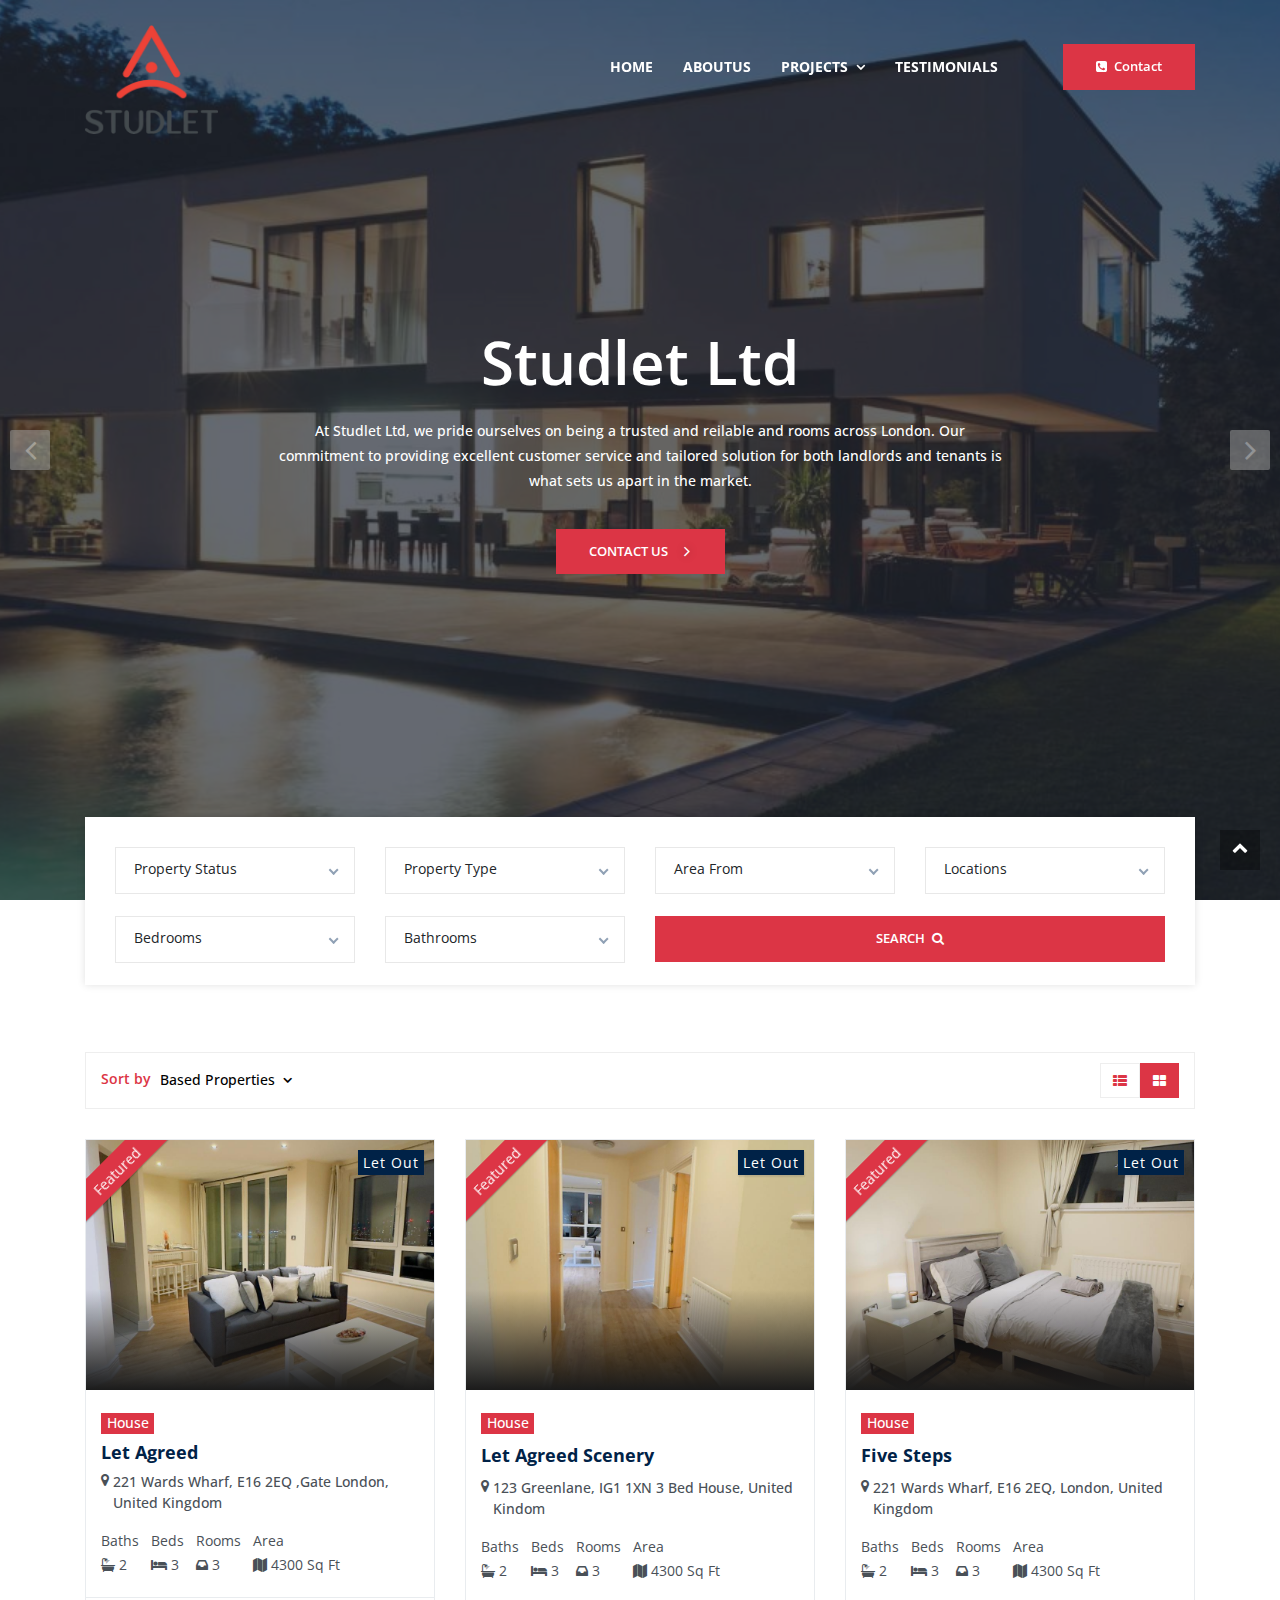
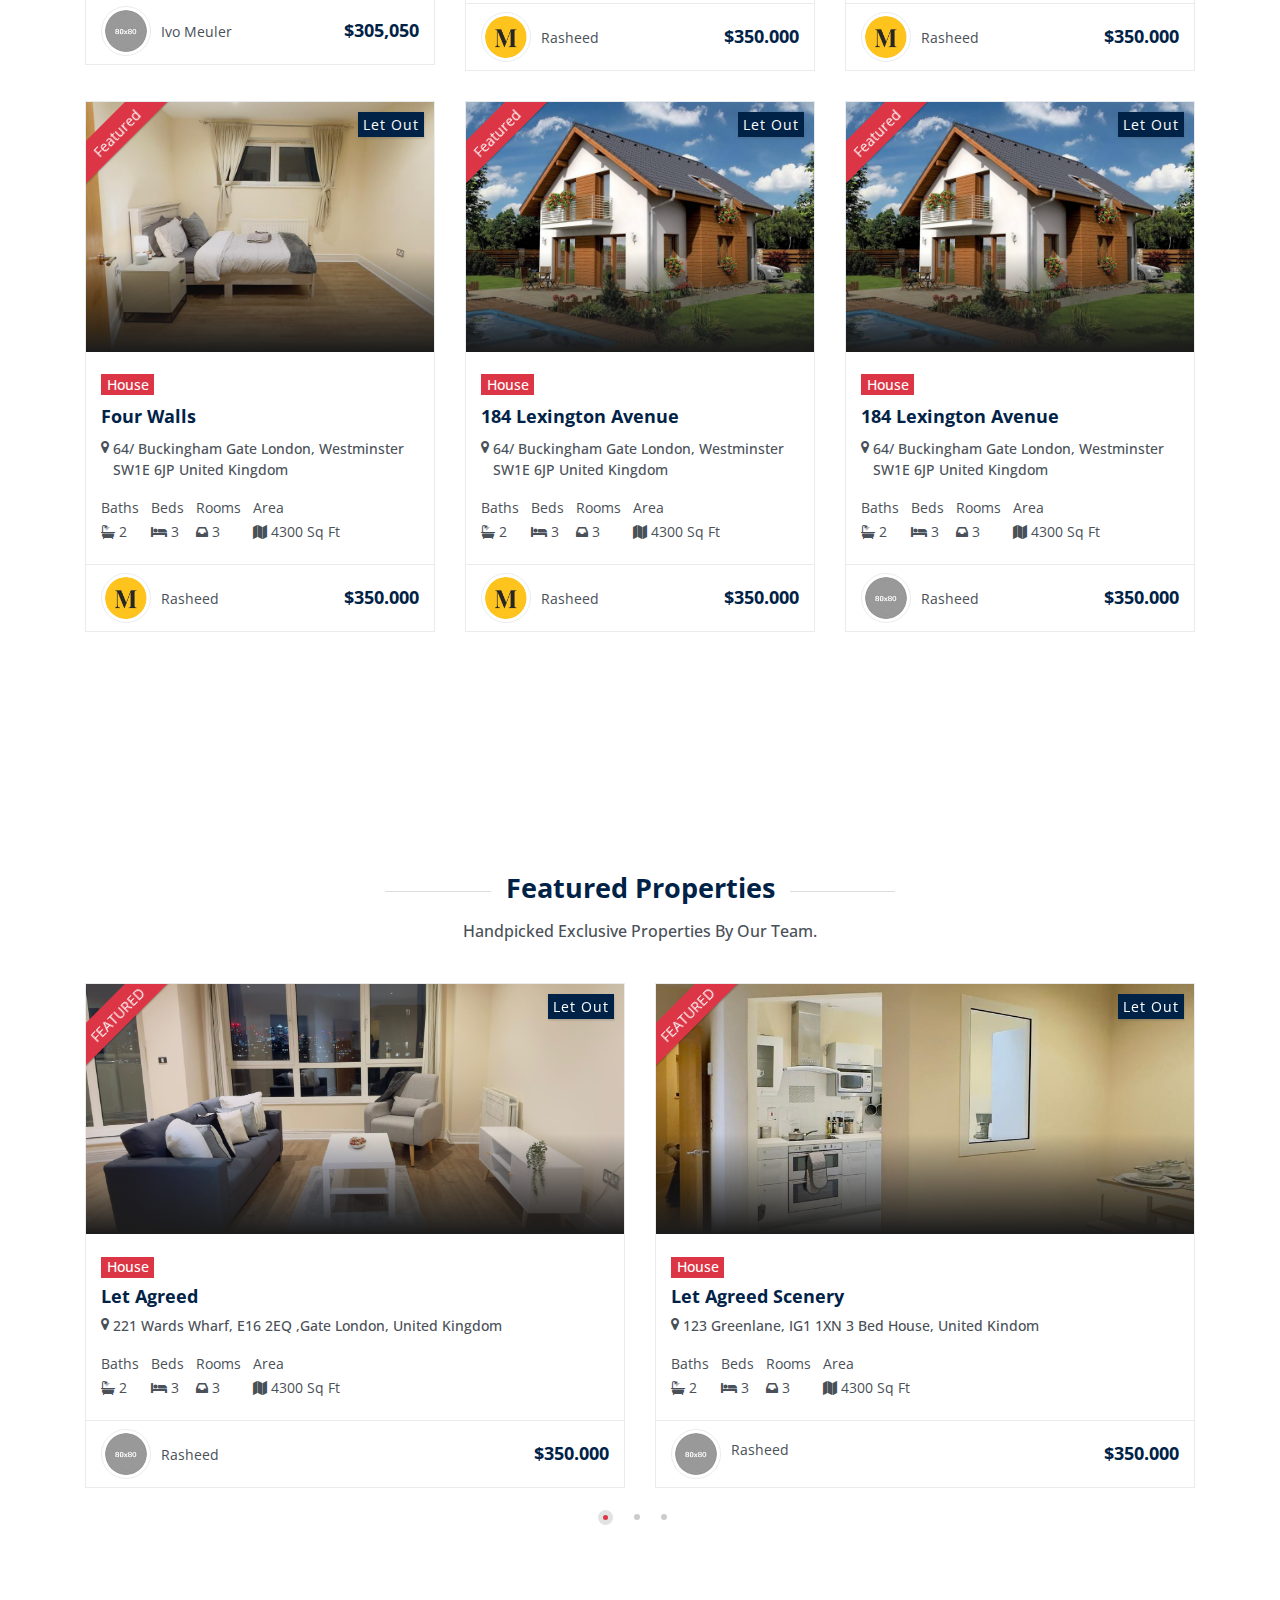
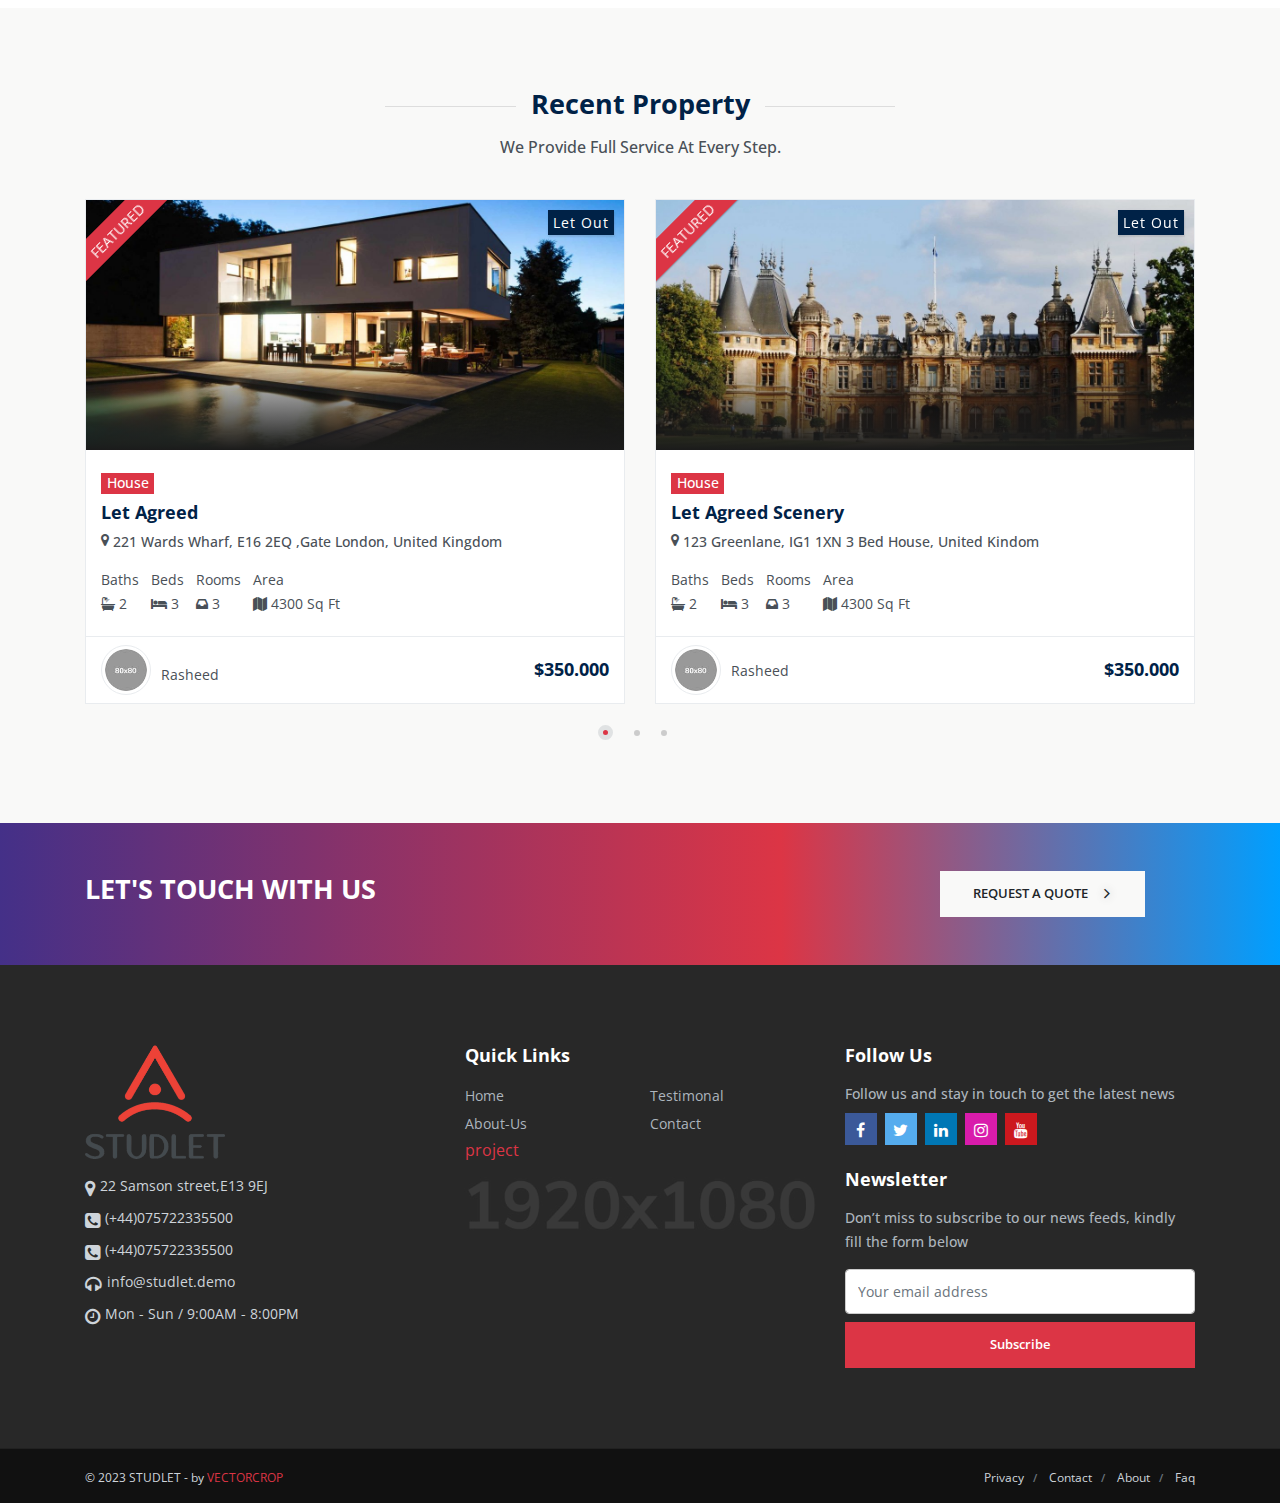
<file: index.html>
<!DOCTYPE html>
<html lang="en">

<head>

    <meta charset="utf-8">
    <meta http-equiv="X-UA-Compatible" content="IE=edge">
    <meta name="viewport" content="width=device-width, initial-scale=1">
    <meta name="description" content="STUDLET">
    <meta name="keywords" content="STUDLET" />
    <meta name="author" content="me">
    <title>STUDLET</title>

    <!-- Facebook and Twitter integration -->
    <meta property="og:title" content="" />
    <meta property="og:image" content="" />
    <meta property="og:url" content="" />
    <meta property="og:site_name" content="" />
    <meta property="og:description" content="" />
    <meta name="twitter:title" content="" />
    <meta name="twitter:image" content="" />
    <meta name="twitter:url" content="" />
    <meta name="twitter:card" content="" />

    <link rel="manifest" href="site.webmanifest">
    <!-- favicon.ico in the root directory -->
    <link rel="icon" type="image/x-icon" href="/images/studlet-logo-removebg-preview.png">
    <meta name="theme-color" content=" #DC3545">
    <link href="./css/styles.css?fd365619e86ad9137a29" rel="stylesheet">
</head>

<body>
    <!-- HEADER -->
    <header class="header__style-one">
        <!-- NAVBAR -->
        <nav class="navbar navbar-hover navbar-expand-lg navbar-soft navbar-transparent">
            <div class="container">
                <div class="new-new-01">
                <img class="img-new-1" src="images/studlet-logo-removebg-preview.png" alt=""> 
              </div>  
                <a class="navbar-brand" href="/index.html">
                     <h3>
                       
                        <font color=" #DC3545"></font>
                    </h3>
                </a>
                <button class="navbar-toggler" type="button" data-toggle="collapse" data-target="#main_nav99">
                    <span class="navbar-toggler-icon"></span>
                </button>
                <div class="collapse navbar-collapse" id="main_nav99">
                    <ul class="navbar-nav mx-auto ">

                        <li class="nav-item"><a class="nav-link" href="/index.html"> Home </a></li>
                        <li class="nav-item"><a class="nav-link" href="/about.html"> AboutUs </a></li>

                        <li class="nav-item dropdown">
                            <a class="nav-link active dropdown-toggle" href="#" data-toggle="dropdown"> Projects </a>
                            <ul class="dropdown-menu dropdown-menu-left animate fade-up">
                                <li><a class="dropdown-item" href="/project/upcoming-pro.html">Upcoming Projects </a></li>
                                <li><a class="dropdown-item" href="/project/project.html"> Projects </a></li>


                            </ul>
                        </li>
                        <li class="nav-item"><a class="nav-link" href="/testimonal.html"> testimonials </a></li>
                    </ul>


                    <!-- Search bar.// -->
                    <ul class="navbar-nav ">
                        <li>
                            <a href="contact.html" class="btn btn-primary text-capitalize">
                                <i class="fa fa-phone-square mr-1"></i> contact</a>
                        </li>
                    </ul>
                    <!-- Search content bar.// -->
                    <div class="top-search navigation-shadow">
                        <div class="container">
                            <div class="input-group ">
                                <form action="#">

                                    <div class="row no-gutters mt-3">
                                        <div class="col">
                                            <input class="form-control border-secondary border-right-0 rounded-0"
                                                type="search" value="" placeholder="Search " id="example-search-input4">
                                        </div>
                                        <div class="col-auto">
                                            <a class="btn btn-outline-secondary border-left-0 rounded-0 rounded-right"
                                                href="/index.html">
                                                <i class="fa fa-search"></i>
                                            </a>
                                        </div>
                                    </div>

                                </form>
                            </div>
                        </div>
                    </div>
                    <!-- Search content bar.// -->
                </div> <!-- navbar-collapse.// -->
            </div>
        </nav>
        <!-- END NAVBAR -->
    </header>
    <!-- END HEADER -->
    <!-- CAROUSEL -->

    <!-- CAROUSEL -->
    <div class="slider-container">
        <div class="container-slider-image-full  ">
            <div id="carouselExampleIndicators" class="carousel slide carousel-fade" data-ride="carousel">
                <ol class="carousel-indicators d-none">
                    <li data-target="#carouselExampleIndicators" data-slide-to="0" class="active"></li>
                    <li data-target="#carouselExampleIndicators" data-slide-to="1"></li>
                    <li data-target="#carouselExampleIndicators" data-slide-to="2"></li>
                </ol>
                <div class="carousel-inner">
                    <div class="carousel-item active banner-max-height">
                        <img class="d-block w-100" src="images/img1.jpg" alt="First slide">
                        <div class="carousel-caption banner__slide-overlay d-flex h-100">
                            <div class="carousel__content">
                                <div class="container">
                                    <div class="row justify-content-center">
                                        <div class="col-lg-8 col-md-12 col-sm-12 text-center">
                                            <div class="slider__content-title ">
                                                <h2 data-animation="fadeInDown" data-delay=".2s" data-duration="1000ms"
                                                    class="text-white animated fadeInDown ">
                                                    Studlet Ltd</h2>
                                                <p data-animation="fadeInUp" data-delay=".4s" data-duration="1000ms"
                                                    class="text-white animated fadeInUp">

                                                    At Studlet Ltd, we pride ourselves on being a trusted and reilable and rooms across London. Our commitment to providing excellent customer service and tailored solution for both landlords and tenants is what sets us apart in the market.
                                                </p>
                                                <a href="#" data-animation="fadeInUp" data-delay=".6s"
                                                    data-duration="1000ms"
                                                    class="btn btn-primary text-uppercase animated fadeInUp">
                                                    contact us
                                                    <i class="fa fa-angle-right arrow-btn "></i></a>

                                            </div>
                                        </div>
                                    </div>
                                </div>
                            </div>
                        </div>
                    </div>
                </div>

            </div>
            <a class="carousel-control-prev" href="#carouselExampleIndicators" role="button" data-slide="prev">
                <!-- <span class="carousel-control-prev-icon" aria-hidden="true"></span>
                <span class="sr-only">Previous</span> -->
                <span class="carousel-control-nav-prev">
                    <i class="fa fa-2x fa-angle-left"></i>
                </span>
            </a>
            <a class="carousel-control-next" href="#carouselExampleIndicators" role="button" data-slide="next">
                <!-- <span class="carousel-control-next-icon" aria-hidden="true"></span>
                <span class="sr-only">Next</span> -->
                <span class="carousel-control-nav-next">
                    <i class="fa fa-2x fa-angle-right"></i>
                </span>
            </a>
        </div>
    </div>

    <div class="clearfix"></div>
    <!-- END CAROUSEL -->
    <!-- END CAROSUEL -->
    <div class="clearfix"></div>

    <div class="search__area search__area-1" id="search__area-1">
        <div class="container">
            <div class="search__area-inner">
                <div class="row">
                    <div class="col-6 col-lg-3 col-md-3">
                        <div class="form-group">
                            <select class="wide select_option">
                                <option data-display="Property Status">Property Status</option>
                                <option>Let Out</option>
                                <option>For Rent</option>

                            </select>
                        </div>
                    </div>
                    <div class="col-6 col-lg-3 col-md-3">
                        <div class="form-group">
                            <select class="wide select_option">
                                <option data-display="Property Type">Property Type</option>
                                <option>Residential</option>
                                <option>Commercial</option>
                                <option>Land</option>
                                <option>Luxury</option>
                            </select>
                        </div>
                    </div>
                    <div class="col-6 col-lg-3 col-md-3">
                        <div class="form-group">
                            <select class="wide select_option">
                                <option data-display="Area From">Area From </option>
                                <option>1500</option>
                                <option>1200</option>
                                <option>900</option>
                                <option>600</option>
                                <option>300</option>
                                <option>100</option>
                            </select>
                        </div>
                    </div>
                    <div class="col-6 col-lg-3 col-md-3">
                        <div class="form-group">
                            <select class="wide select_option">
                                <option data-display="Locations">Locations</option>
                                <option>United Kingdom</option>
                                <option>American Samoa</option>
                                <option>Belgium</option>
                                <option>Canada</option>
                                <option>Delaware</option>
                                <option>Indonesia</option>
                                <option>Malaysia</option>
                                <option>Japan</option>
                            </select>
                        </div>
                    </div>
                    <div class="col-6 col-lg-3 col-md-3">
                        <div class="form-group">
                            <select class="wide select_option">
                                <option data-display="Bedrooms">Bedrooms</option>
                                <option>1</option>
                                <option>2</option>
                                <option>3</option>
                                <option>4</option>
                                <option>5</option>
                                <option>6</option>
                                <option>7</option>
                                <option>8</option>
                                <option>9</option>
                            </select>
                        </div>
                    </div>
                    <div class="col-6 col-lg-3 col-md-3">
                        <div class="form-group">
                            <select class="wide select_option">
                                <option data-display="Bathrooms">Bathrooms</option>
                                <option>1</option>
                                <option>2</option>
                                <option>3</option>
                                <option>4</option>


                            </select>
                        </div>
                    </div>
                    <!-- <div class="col-12 col-lg-3 col-md-3">
                        <div class="form-group">
                            <div class="filter__price">
                                <input class="price-range" type="text" name="my_range" value="" />
                            </div>
                        </div>
                    </div> -->
                    <div class="col-12 col-lg-6 col-md-3">
                        <div class="form-group">
                            <button class="btn btn-primary text-uppercase btn-block"> search <i
                                    class="fa fa-search ml-1"></i></button>
                        </div>
                    </div>
                </div>

            </div>
        </div>
    </div>


    <br><br><br>

    <!-- LISTING LIST -->
    <section>
        <div class="container">
            <div class="row">
                <div class="col-lg-12">
                    <div class="row">
                        <div class="col-lg-12">
                            <div class="tabs__custom-v2 ">
                                <!-- FILTER VERTICAL -->
                                <ul class="nav nav-pills myTab" role="tablist">
                                    <li class="list-inline-item mr-auto">
                                        <span class="title-text">Sort by</span>
                                        <div class="btn-group">
                                            <a href="javascript:void(0)" class="dropdown-toggle" data-toggle="dropdown"
                                                aria-haspopup="true" aria-expanded="false">
                                                Based Properties
                                            </a>
                                            <div class="dropdown-menu">
                                                <a class="dropdown-item" href="javascript:void(0)">Low to High Price</a>
                                                <a class="dropdown-item" href="javascript:void(0)">High to Low Price
                                                </a>
                                                <a class="dropdown-item" href="javascript:void(0)">Sell Properties</a>

                                                <a class="dropdown-item" href="javascript:void(0)">Rent Properties</a>
                                            </div>
                                        </div>
                                    </li>
                                    <li class="nav-item">
                                        <a class="nav-link" data-toggle="pill" href="#pills-tab-one" role="tab"
                                            aria-controls="pills-tab-one" aria-selected="true">
                                            <span class="fa fa-th-list"></span>
                                        </a>
                                    </li>
                                    <li class="nav-item">
                                        <a class="nav-link active" data-toggle="pill" href="#pills-tab-two" role="tab"
                                            aria-controls="pills-tab-two" aria-selected="false">
                                            <span class="fa fa-th-large"></span></a>
                                    </li>
                                </ul>



                                <div class="tab-content" id="myTabContent">
                                    <div class="tab-pane fade" id="pills-tab-one" role="tabpanel"
                                        aria-labelledby="pills-tab-one">
                                        <div class="row">
                                            <div class="col-lg-12">
                                                <div class="card__image card__box-v1">
                                                    <div class="row no-gutters">
                                                        <div class="col-md-4 col-lg-3 col-xl-4">
                                                            <div class="card__image__header h-250">
                                                                <a href="#">
                                                                    <div class="ribbon text-capitalize">sold out</div>
                                                                    <img src="images/property/img10.jpeg" alt=""
                                                                        class="img-fluid w100 img-transition">
                                                                    <div class="info"> Let Out</div>
                                                                </a>
                                                            </div>
                                                        </div>
                                                        <div class="col-md-4 col-lg-6 col-xl-5 my-auto">
                                                            <div class="card__image__body">

                                                                <span
                                                                    class="badge badge-primary text-capitalize mb-2">house</span>
                                                                <h6>
                                                                    <a href="#">Let agreed</a>
                                                                </h6>
                                                                <div class="card__image__body-desc">
                                                                    <!-- <p class="text-capitalize">
                        Lorem ipsum dolor sit amet consectetur adipisicing elit. Libero, alias!

                    </p> -->
                                                                    <p class="text-capitalize">
                                                                        <i class="fa fa-map-marker"></i>
                                                                        221 Wards Wharf, E16 2EQ ,Gate London,
                                                                        United Kingdom
                                                                    </p>
                                                                </div>

                                                                <ul class="list-inline card__content">
                                                                    <li class="list-inline-item">

                                                                        <span>
                                                                            baths <br>
                                                                            <i class="fa fa-bath"></i> 2
                                                                        </span>
                                                                    </li>
                                                                    <li class="list-inline-item">
                                                                        <span>
                                                                            beds <br>
                                                                            <i class="fa fa-bed"></i> 3
                                                                        </span>
                                                                    </li>
                                                                    <li class="list-inline-item">
                                                                        <span>
                                                                            rooms <br>
                                                                            <i class="fa fa-inbox"></i> 3
                                                                        </span>
                                                                    </li>
                                                                    <li class="list-inline-item">
                                                                        <span>
                                                                            area <br>
                                                                            <i class="fa fa-map"></i> 4300 sq ft
                                                                        </span>
                                                                    </li>
                                                                </ul>
                                                            </div>
                                                        </div>
                                                        <div
                                                            class="col-md-4 col-lg-3 col-xl-3 my-auto card__image__footer-first">
                                                            <div class="card__image__footer">
                                                                <figure>
                                                                    <img src="images/property/img11.jpeg" alt=""
                                                                        class="img-fluid rounded-circle">
                                                                </figure>
                                                                <ul class="list-inline my-auto">
                                                                    <li class="list-inline-item name">
                                                                        <a href="#">
                                                                            Rasheed 
                                                                        </a>

                                                                    </li>


                                                                </ul>
                                                                <ul class="list-inline my-auto ml-auto price">
                                                                    <li class="list-inline-item ">

                                                                        <h6>$350.000</h6>
                                                                    </li>

                                                                </ul>
                                                            </div>
                                                        </div>
                                                    </div>
                                                </div>
                                            </div>

                                        </div>


                                        <div class="row">
                                            <div class="col-lg-12">
                                                <div class="card__image card__box-v1">
                                                    <div class="row no-gutters">
                                                        <div class="col-md-4 col-lg-3 col-xl-4">
                                                            <div class="card__image__header h-250">
                                                                <a href="#">
                                                                    <div class="ribbon text-capitalize">sold out</div>
                                                                    <img src="images/property/img05.jpeg" alt=""
                                                                        class="img-fluid w100 img-transition">
                                                                    <div class="info"> Let Out</div>
                                                                </a>
                                                            </div>
                                                        </div>
                                                        <div class="col-md-4 col-lg-6 col-xl-5 my-auto">
                                                            <div class="card__image__body">

                                                                <span
                                                                    class="badge badge-primary text-capitalize mb-2">house</span>
                                                                <h6>
                                                                    <a href="#">Five Steps
                                                                    </a>
                                                                </h6>
                                                                <div class="card__image__body-desc">
                                                                    <!-- <p class="text-capitalize">
                                            Lorem ipsum dolor sit amet consectetur adipisicing elit. Libero, alias!
                    
                                        </p> -->
                                                                    <p class="text-capitalize">
                                                                        <i class="fa fa-map-marker"></i>
                                                                        64/ Buckingham Gate London, Westminster SW1E 6JP
                                                                        United Kingdom
                                                                    </p>
                                                                </div>

                                                                <ul class="list-inline card__content">
                                                                    <li class="list-inline-item">

                                                                        <span>
                                                                            baths <br>
                                                                            <i class="fa fa-bath"></i> 2
                                                                        </span>
                                                                    </li>
                                                                    <li class="list-inline-item">
                                                                        <span>
                                                                            beds <br>
                                                                            <i class="fa fa-bed"></i> 3
                                                                        </span>
                                                                    </li>
                                                                    <li class="list-inline-item">
                                                                        <span>
                                                                            rooms <br>
                                                                            <i class="fa fa-inbox"></i> 3
                                                                        </span>
                                                                    </li>
                                                                    <li class="list-inline-item">
                                                                        <span>
                                                                            area <br>
                                                                            <i class="fa fa-map"></i> 4300 sq ft
                                                                        </span>
                                                                    </li>
                                                                </ul>
                                                            </div>
                                                        </div>
                                                        <div
                                                            class="col-md-4 col-lg-3 col-xl-3 my-auto card__image__footer-first">
                                                            <div class="card__image__footer">
                                                                <figure>
                                                                    <img src="images/logo.jpg" alt=""
                                                                        class="img-fluid rounded-circle">
                                                                </figure>
                                                                <ul class="list-inline my-auto">
                                                                    <li class="list-inline-item name">
                                                                        <a href="#">
                                                                            Rasheed 
                                                                        </a>

                                                                    </li>


                                                                </ul>
                                                                <ul class="list-inline my-atuo ml-auto price">
                                                                    <li class="list-inline-item ">

                                                                        <h6>$350.000</h6>
                                                                    </li>

                                                                </ul>
                                                            </div>
                                                        </div>
                                                    </div>
                                                </div>
                                            </div>
                                        </div>
                                        <div class="row">
                                            <div class="col-lg-12">
                                                <div class="card__image card__box-v1">
                                                    <div class="row no-gutters">
                                                        <div class="col-md-4 col-lg-3 col-xl-4">
                                                            <div class="card__image__header h-250">
                                                                <a href="#">
                                                                    <div class="ribbon text-capitalize">sold out</div>
                                                                    <img src="images/property/img04.jpeg" alt=""
                                                                        class="img-fluid w100 img-transition">
                                                                    <div class="info"> Let Out</div>
                                                                </a>
                                                            </div>
                                                        </div>
                                                        <div class="col-md-4 col-lg-6 col-xl-5 my-auto">
                                                            <div class="card__image__body">

                                                                <span
                                                                    class="badge badge-primary text-capitalize mb-2">house</span>
                                                                <h6>
                                                                    <a href="#">Four Walls
                                                                    </a>
                                                                </h6>
                                                                <div class="card__image__body-desc">
                                                                    <!-- <p class="text-capitalize">
                                            Lorem ipsum dolor sit amet consectetur adipisicing elit. Libero, alias!
                    
                                        </p> -->
                                                                    <p class="text-capitalize">
                                                                        <i class="fa fa-map-marker"></i>
                                                                        64/ Buckingham Gate London, Westminster SW1E 6JP
                                                                        United Kingdom
                                                                    </p>
                                                                </div>

                                                                <ul class="list-inline card__content">
                                                                    <li class="list-inline-item">

                                                                        <span>
                                                                            baths <br>
                                                                            <i class="fa fa-bath"></i> 2
                                                                        </span>
                                                                    </li>
                                                                    <li class="list-inline-item">
                                                                        <span>
                                                                            beds <br>
                                                                            <i class="fa fa-bed"></i> 3
                                                                        </span>
                                                                    </li>
                                                                    <li class="list-inline-item">
                                                                        <span>
                                                                            rooms <br>
                                                                            <i class="fa fa-inbox"></i> 3
                                                                        </span>
                                                                    </li>
                                                                    <li class="list-inline-item">
                                                                        <span>
                                                                            area <br>
                                                                            <i class="fa fa-map"></i> 4300 sq ft
                                                                        </span>
                                                                    </li>
                                                                </ul>
                                                            </div>
                                                        </div>
                                                        <div
                                                            class="col-md-4 col-lg-3 col-xl-3 my-auto card__image__footer-first">
                                                            <div class="card__image__footer">
                                                                <figure>
                                                                    <img src="images/logo.jpg" alt=""
                                                                        class="img-fluid rounded-circle">
                                                                </figure>
                                                                <ul class="list-inline my-auto">
                                                                    <li class="list-inline-item name">
                                                                        <a href="#">
                                                                            Rasheed 
                                                                        </a>

                                                                    </li>


                                                                </ul>
                                                                <ul class="list-inline my-atuo ml-auto price">
                                                                    <li class="list-inline-item ">

                                                                        <h6>$350.000</h6>
                                                                    </li>

                                                                </ul>
                                                            </div>
                                                        </div>
                                                    </div>
                                                </div>
                                            </div>

                                        </div>
                                        <div class="row">
                                            <div class="col-lg-12">
                                                <div class="card__image card__box-v1">
                                                    <div class="row no-gutters">
                                                        <div class="col-md-4 col-lg-3 col-xl-4">
                                                            <div class="card__image__header h-250">
                                                                <a href="#">
                                                                    <div class="ribbon text-capitalize">sold out</div>
                                                                    <img src="images/img5.jpg" alt=""
                                                                        class="img-fluid w100 img-transition">
                                                                    <div class="info"> Let Out</div>
                                                                </a>
                                                            </div>
                                                        </div>
                                                        <div class="col-md-4 col-lg-6 col-xl-5 my-auto">
                                                            <div class="card__image__body">

                                                                <span
                                                                    class="badge badge-primary text-capitalize mb-2">house</span>
                                                                <h6>
                                                                    <a href="#">184 Lexington Avenue</a>
                                                                </h6>
                                                                <div class="card__image__body-desc">
                                                                    <!-- <p class="text-capitalize">
                                            Lorem ipsum dolor sit amet consectetur adipisicing elit. Libero, alias!
                    
                                        </p> -->
                                                                    <p class="text-capitalize">
                                                                        <i class="fa fa-map-marker"></i>
                                                                        64/ Buckingham Gate London, Westminster SW1E 6JP
                                                                        United Kingdom
                                                                    </p>
                                                                </div>

                                                                <ul class="list-inline card__content">
                                                                    <li class="list-inline-item">

                                                                        <span>
                                                                            baths <br>
                                                                            <i class="fa fa-bath"></i> 2
                                                                        </span>
                                                                    </li>
                                                                    <li class="list-inline-item">
                                                                        <span>
                                                                            beds <br>
                                                                            <i class="fa fa-bed"></i> 3
                                                                        </span>
                                                                    </li>
                                                                    <li class="list-inline-item">
                                                                        <span>
                                                                            rooms <br>
                                                                            <i class="fa fa-inbox"></i> 3
                                                                        </span>
                                                                    </li>
                                                                    <li class="list-inline-item">
                                                                        <span>
                                                                            area <br>
                                                                            <i class="fa fa-map"></i> 4300 sq ft
                                                                        </span>
                                                                    </li>
                                                                </ul>
                                                            </div>
                                                        </div>
                                                        <div
                                                            class="col-md-4 col-lg-3 col-xl-3 my-auto card__image__footer-first">
                                                            <div class="card__image__footer">
                                                                <figure>
                                                                    <img src="images/logo.jpg" alt=""
                                                                        class="img-fluid rounded-circle">
                                                                </figure>
                                                                <ul class="list-inline my-auto">
                                                                    <li class="list-inline-item name">
                                                                        <a href="#">
                                                                            Rasheed 
                                                                        </a>

                                                                    </li>


                                                                </ul>
                                                                <ul class="list-inline my-atuo ml-auto price">
                                                                    <li class="list-inline-item ">

                                                                        <h6>$350.000</h6>
                                                                    </li>

                                                                </ul>
                                                            </div>
                                                        </div>
                                                    </div>
                                                </div>
                                            </div>

                                        </div>

                                        <div class="clearfix"></div>
                                    </div>
                                    <div class="tab-pane fade show active" id="pills-tab-two" role="tabpanel"
                                        aria-labelledby="pills-tab-two">
                                        <div class="row">
                                            <div class="col-md-4 col-lg-4">
                                                <div class="card__image card__box-v1">
                                                    <div class="card__image-header h-250">
                                                        <div class="ribbon text-capitalize">featured</div>
                                                        <img src="images/property/img11.jpeg" alt=""
                                                            class="img-fluid w100 img-transition">
                                                        <div class="info"> Let Out</div>
                                                    </div>
                                                    <div class="card__image-body">
                                                        <span
                                                            class="badge badge-primary text-capitalize mb-2">house</span>
                                                        <h6 class="text-capitalize">
                                                            Let agreed
                                                        </h6>

                                                        <p class="text-capitalize">
                                                            <i class="fa fa-map-marker"></i>
                                                            221 Wards Wharf, E16 2EQ ,Gate London,
                                                            United Kingdom
                                                        </p>
                                                        <ul class="list-inline card__content">
                                                            <li class="list-inline-item">

                                                                <span>
                                                                    baths <br>
                                                                    <i class="fa fa-bath"></i> 2
                                                                </span>
                                                            </li>
                                                            <li class="list-inline-item">
                                                                <span>
                                                                    beds <br>
                                                                    <i class="fa fa-bed"></i> 3
                                                                </span>
                                                            </li>
                                                            <li class="list-inline-item">
                                                                <span>
                                                                    rooms <br>
                                                                    <i class="fa fa-inbox"></i> 3
                                                                </span>
                                                            </li>
                                                            <li class="list-inline-item">
                                                                <span>
                                                                    area <br>
                                                                    <i class="fa fa-map"></i> 4300 sq ft
                                                                </span>
                                                            </li>
                                                        </ul>
                                                    </div>
                                                    <div class="card__image-footer">
                                                        <figure>
                                                            <img src="images/80x80.jpg" alt=""
                                                                class="img-fluid rounded-circle">
                                                        </figure>
                                                        <ul class="list-inline my-auto">
                                                            <li class="list-inline-item ">
                                                                <a href="#">
                                                                    Ivo Meuler
                                                                </a>

                                                            </li>

                                                        </ul>
                                                        <ul class="list-inline my-auto ml-auto">
                                                            <li class="list-inline-item">

                                                                <h6>$305,050</h6>
                                                            </li>

                                                        </ul>
                                                    </div>
                                                </div>
                                            </div>
                                            <div class="col-md-4 col-lg-4">
                                                <div class="card__image card__box-v1">
                                                    <div class="card__image-header h-250">
                                                        <div class="ribbon text-capitalize">featured</div>
                                                        <img src="images/property/img02.jpeg" alt=""
                                                            class="img-fluid w100 img-transition">
                                                        <div class="info"> Let Out</div>
                                                    </div>
                                                    <div class="card__image-body">
                                                        <span
                                                            class="badge badge-primary text-capitalize mb-2">house</span>
                                                        <h6 class="text-capitalize">
                                                            <a href="#">Let agreed Scenery
                                                            </a>
                                                        </h6>

                                                        <p class="text-capitalize">
                                                            <i class="fa fa-map-marker"></i>
                                                            123 greenlane, IG1 1XN 3 bed house,
                                                            United Kindom
                                                        </p>
                                                        <ul class="list-inline card__content">
                                                            <li class="list-inline-item">

                                                                <span>
                                                                    baths <br>
                                                                    <i class="fa fa-bath"></i> 2
                                                                </span>
                                                            </li>
                                                            <li class="list-inline-item">
                                                                <span>
                                                                    beds <br>
                                                                    <i class="fa fa-bed"></i> 3
                                                                </span>
                                                            </li>
                                                            <li class="list-inline-item">
                                                                <span>
                                                                    rooms <br>
                                                                    <i class="fa fa-inbox"></i> 3
                                                                </span>
                                                            </li>
                                                            <li class="list-inline-item">
                                                                <span>
                                                                    area <br>
                                                                    <i class="fa fa-map"></i> 4300 sq ft
                                                                </span>
                                                            </li>
                                                        </ul>
                                                    </div>
                                                    <div class="card__image-footer">
                                                        <figure>
                                                            <img src="images/logo.jpg" alt=""
                                                                class="img-fluid rounded-circle">
                                                        </figure>
                                                        <ul class="list-inline my-auto">
                                                            <li class="list-inline-item">
                                                                <a href="#">
                                                                    Rasheed 
                                                                </a>

                                                            </li>

                                                        </ul>
                                                        <ul class="list-inline my-auto ml-auto">
                                                            <li class="list-inline-item">

                                                                <h6>$350.000</h6>
                                                            </li>

                                                        </ul>
                                                    </div>
                                                </div>
                                            </div>
                                            <div class="col-md-4 col-lg-4">
                                                <div class="card__image card__box-v1">
                                                    <div class="card__image-header h-250">
                                                        <div class="ribbon text-capitalize">featured</div>
                                                        <img src="images/property/img05.jpeg" alt=""
                                                            class="img-fluid w100 img-transition">
                                                        <div class="info"> Let Out</div>
                                                    </div>
                                                    <div class="card__image-body">
                                                        <span
                                                            class="badge badge-primary text-capitalize mb-2">house</span>
                                                        <h6 class="text-capitalize">
                                                            <a href="#">Five Steps
                                                            </a>
                                                        </h6>

                                                        <p class="text-capitalize">
                                                            <i class="fa fa-map-marker"></i>
                                                            221 Wards Wharf, E16 2EQ, London, United
                                                            Kingdom
                                                        </p>
                                                        <ul class="list-inline card__content">
                                                            <li class="list-inline-item">

                                                                <span>
                                                                    baths <br>
                                                                    <i class="fa fa-bath"></i> 2
                                                                </span>
                                                            </li>
                                                            <li class="list-inline-item">
                                                                <span>
                                                                    beds <br>
                                                                    <i class="fa fa-bed"></i> 3
                                                                </span>
                                                            </li>
                                                            <li class="list-inline-item">
                                                                <span>
                                                                    rooms <br>
                                                                    <i class="fa fa-inbox"></i> 3
                                                                </span>
                                                            </li>
                                                            <li class="list-inline-item">
                                                                <span>
                                                                    area <br>
                                                                    <i class="fa fa-map"></i> 4300 sq ft
                                                                </span>
                                                            </li>
                                                        </ul>
                                                    </div>
                                                    <div class="card__image-footer">
                                                        <figure>
                                                            <img src="images/logo.jpg" alt=""
                                                                class="img-fluid rounded-circle">
                                                        </figure>
                                                        <ul class="list-inline my-auto">
                                                            <li class="list-inline-item">
                                                                <a href="#">
                                                                    Rasheed 
                                                                </a>

                                                            </li>

                                                        </ul>
                                                        <ul class="list-inline my-auto ml-auto">
                                                            <li class="list-inline-item">

                                                                <h6>$350.000</h6>
                                                            </li>

                                                        </ul>
                                                    </div>
                                                </div>
                                            </div>
                                        </div>
                                        <div class="row">
                                            <div class="col-md-4 col-lg-4">
                                                <div class="card__image card__box-v1">
                                                    <div class="card__image-header h-250">
                                                        <div class="ribbon text-capitalize">featured</div>
                                                        <img src="images/property/img04.jpeg" alt=""
                                                            class="img-fluid w100 img-transition">
                                                        <div class="info"> Let Out</div>
                                                    </div>
                                                    <div class="card__image-body">
                                                        <span
                                                            class="badge badge-primary text-capitalize mb-2">house</span>
                                                        <h6 class="text-capitalize">
                                                            <a href="#">Four Walls
                                                            </a>
                                                        </h6>

                                                        <p class="text-capitalize">
                                                            <i class="fa fa-map-marker"></i>
                                                            64/ Buckingham Gate London, Westminster SW1E 6JP United
                                                            Kingdom
                                                        </p>
                                                        <ul class="list-inline card__content">
                                                            <li class="list-inline-item">

                                                                <span>
                                                                    baths <br>
                                                                    <i class="fa fa-bath"></i> 2
                                                                </span>
                                                            </li>
                                                            <li class="list-inline-item">
                                                                <span>
                                                                    beds <br>
                                                                    <i class="fa fa-bed"></i> 3
                                                                </span>
                                                            </li>
                                                            <li class="list-inline-item">
                                                                <span>
                                                                    rooms <br>
                                                                    <i class="fa fa-inbox"></i> 3
                                                                </span>
                                                            </li>
                                                            <li class="list-inline-item">
                                                                <span>
                                                                    area <br>
                                                                    <i class="fa fa-map"></i> 4300 sq ft
                                                                </span>
                                                            </li>
                                                        </ul>
                                                    </div>
                                                    <div class="card__image-footer">
                                                        <figure>
                                                            <img src="images/logo.jpg" alt=""
                                                                class="img-fluid rounded-circle">
                                                        </figure>
                                                        <ul class="list-inline my-auto">
                                                            <li class="list-inline-item">
                                                                <a href="#">
                                                                    Rasheed 
                                                                </a>

                                                            </li>

                                                        </ul>
                                                        <ul class="list-inline my-auto ml-auto">
                                                            <li class="list-inline-item">

                                                                <h6>$350.000</h6>
                                                            </li>

                                                        </ul>
                                                    </div>
                                                </div>
                                            </div>
                                            <div class="col-md-4 col-lg-4">
                                                <div class="card__image card__box-v1">
                                                    <div class="card__image-header h-250">
                                                        <div class="ribbon text-capitalize">featured</div>
                                                        <img src="images/img5.jpg" alt=""
                                                            class="img-fluid w100 img-transition">
                                                        <div class="info"> Let Out</div>
                                                    </div>
                                                    <div class="card__image-body">
                                                        <span
                                                            class="badge badge-primary text-capitalize mb-2">house</span>
                                                        <h6 class="text-capitalize">
                                                            <a href="#">184 Lexington Avenue</a>
                                                        </h6>

                                                        <p class="text-capitalize">
                                                            <i class="fa fa-map-marker"></i>
                                                            64/ Buckingham Gate London, Westminster SW1E 6JP United
                                                            Kingdom
                                                        </p>
                                                        <ul class="list-inline card__content">
                                                            <li class="list-inline-item">

                                                                <span>
                                                                    baths <br>
                                                                    <i class="fa fa-bath"></i> 2
                                                                </span>
                                                            </li>
                                                            <li class="list-inline-item">
                                                                <span>
                                                                    beds <br>
                                                                    <i class="fa fa-bed"></i> 3
                                                                </span>
                                                            </li>
                                                            <li class="list-inline-item">
                                                                <span>
                                                                    rooms <br>
                                                                    <i class="fa fa-inbox"></i> 3
                                                                </span>
                                                            </li>
                                                            <li class="list-inline-item">
                                                                <span>
                                                                    area <br>
                                                                    <i class="fa fa-map"></i> 4300 sq ft
                                                                </span>
                                                            </li>
                                                        </ul>
                                                    </div>
                                                    <div class="card__image-footer">
                                                        <figure>
                                                            <img src="images/logo.jpg" alt=""
                                                                class="img-fluid rounded-circle">
                                                        </figure>
                                                        <ul class="list-inline my-auto">
                                                            <li class="list-inline-item">
                                                                <a href="#">
                                                                    Rasheed 
                                                                </a>

                                                            </li>

                                                        </ul>
                                                        <ul class="list-inline my-auto ml-auto">
                                                            <li class="list-inline-item">

                                                                <h6>$350.000</h6>
                                                            </li>

                                                        </ul>
                                                    </div>
                                                </div>
                                            </div>

                                            <div class="col-md-4 col-lg-4">
                                                <div class="card__image card__box-v1">
                                                    <div class="card__image-header h-250">
                                                        <div class="ribbon text-capitalize">featured</div>
                                                        <img src="images/img5.jpg" alt=""
                                                            class="img-fluid w100 img-transition">
                                                        <div class="info"> Let Out</div>
                                                    </div>
                                                    <div class="card__image-body">
                                                        <span
                                                            class="badge badge-primary text-capitalize mb-2">house</span>
                                                        <h6 class="text-capitalize">
                                                            <a href="#">184 Lexington Avenue</a>
                                                        </h6>

                                                        <p class="text-capitalize">
                                                            <i class="fa fa-map-marker"></i>
                                                            64/ Buckingham Gate London, Westminster SW1E 6JP United
                                                            Kingdom
                                                        </p>
                                                        <ul class="list-inline card__content">
                                                            <li class="list-inline-item">

                                                                <span>
                                                                    baths <br>
                                                                    <i class="fa fa-bath"></i> 2
                                                                </span>
                                                            </li>
                                                            <li class="list-inline-item">
                                                                <span>
                                                                    beds <br>
                                                                    <i class="fa fa-bed"></i> 3
                                                                </span>
                                                            </li>
                                                            <li class="list-inline-item">
                                                                <span>
                                                                    rooms <br>
                                                                    <i class="fa fa-inbox"></i> 3
                                                                </span>
                                                            </li>
                                                            <li class="list-inline-item">
                                                                <span>
                                                                    area <br>
                                                                    <i class="fa fa-map"></i> 4300 sq ft
                                                                </span>
                                                            </li>
                                                        </ul>
                                                    </div>
                                                    <div class="card__image-footer">
                                                        <figure>
                                                            <img src="images/80x80.jpg" alt=""
                                                                class="img-fluid rounded-circle">
                                                        </figure>
                                                        <ul class="list-inline my-auto">
                                                            <li class="list-inline-item">
                                                                <a href="#">
                                                                    Rasheed 
                                                                </a>

                                                            </li>

                                                        </ul>
                                                        <ul class="list-inline my-auto ml-auto">
                                                            <li class="list-inline-item">

                                                                <h6>$350.000</h6>
                                                            </li>

                                                        </ul>
                                                    </div>
                                                </div>
                                            </div>
                                        </div>
                                        <div class="cleafix"></div>
                                    </div>



                                </div>
                                <!-- END FILTER VERTICAL -->
                            </div>
                        </div>
                    </div>

                </div>
            </div>
        </div>
    </section>
    <!-- END LISTING LIST -->




    <!-- FEATURED PROPERTIES -->
    <section class="featured__property space-area">
        <div class="container">
            <div class="row">
                <div class="col-md-8 col-lg-6 mx-auto">
                    <div class="title__head">
                        <h2 class="text-center text-capitalize">
                            featured properties
                        </h2>
                        <p class="text-center text-capitalize">handpicked exclusive properties by our team.</p>

                    </div>
                </div>
                <div class="clearfix"></div>
            </div>
            <div class="row">
                <div class="col-lg-12">
                    <div class="featured__property-carousel owl-carousel owl-theme">
                        <div class="item">
                            <!-- ONE -->
                            <div class="card__image card__box">
                                <div class="card__image-header h-250">
                                    <div class="ribbon text-uppercase">featured</div>
                                    <img src="images/property/img10.jpeg" alt="" class="img-fluid w100 img-transition">
                                    <div class="info"> Let Out</div>
                                </div>
                                <div class="card__image-body">
                                    <span class="badge badge-primary text-capitalize mb-2">house</span>
                                    <h6 class="text-capitalize">
                                        Let agreed
                                    </h6>

                                    <p class="text-capitalize">
                                        <i class="fa fa-map-marker"></i>
                                        221 Wards Wharf, E16 2EQ ,Gate London,
                                        United Kingdom
                                    </p>
                                    <ul class="list-inline card__content">
                                        <li class="list-inline-item">

                                            <span>
                                                baths <br>
                                                <i class="fa fa-bath"></i> 2
                                            </span>
                                        </li>
                                        <li class="list-inline-item">
                                            <span>
                                                beds <br>
                                                <i class="fa fa-bed"></i> 3
                                            </span>
                                        </li>
                                        <li class="list-inline-item">
                                            <span>
                                                rooms <br>
                                                <i class="fa fa-inbox"></i> 3
                                            </span>
                                        </li>
                                        <li class="list-inline-item">
                                            <span>
                                                area <br>
                                                <i class="fa fa-map"></i> 4300 sq ft
                                            </span>
                                        </li>
                                    </ul>
                                </div>
                                <div class="card__image-footer">
                                    <figure>
                                        <img src="images/80x80.jpg" alt="" class="img-fluid rounded-circle">
                                    </figure>
                                    <ul class="list-inline my-auto">
                                        <li class="list-inline-item">
                                            <a href="#">
                                                Rasheed 
                                            </a>

                                        </li>

                                    </ul>
                                    <ul class="list-inline my-auto ml-auto">
                                        <li class="list-inline-item ">

                                            <h6>$350.000</h6>
                                        </li>

                                    </ul>
                                </div>
                            </div>
                        </div>

                        <div class="item">
                            <!-- THREE -->
                            <div class="card__image card__box">
                                <div class="card__image-header h-250">
                                    <div class="ribbon text-uppercase">featured</div>
                                    <img src="images/property/img12.jpeg" alt="" class="img-fluid w100 img-transition">
                                    <div class="info"> Let Out</div>
                                </div>
                                <div class="card__image-body">
                                    <span class="badge badge-primary text-capitalize mb-2">house</span>
                                    <h6 class="text-capitalize">
                                        Let agreed Scenery

                                    </h6>

                                    <p class="text-capitalize">
                                        <i class="fa fa-map-marker"></i>
                                        123 greenlane, IG1 1XN 3 bed house,
                                        United Kindom
                                    </p>
                                    <ul class="list-inline card__content">
                                        <li class="list-inline-item">

                                            <span>
                                                baths <br>
                                                <i class="fa fa-bath"></i> 2
                                            </span>
                                        </li>
                                        <li class="list-inline-item">
                                            <span>
                                                beds <br>
                                                <i class="fa fa-bed"></i> 3
                                            </span>
                                        </li>
                                        <li class="list-inline-item">
                                            <span>
                                                rooms <br>
                                                <i class="fa fa-inbox"></i> 3
                                            </span>
                                        </li>
                                        <li class="list-inline-item">
                                            <span>
                                                area <br>
                                                <i class="fa fa-map"></i> 4300 sq ft
                                            </span>
                                        </li>
                                    </ul>
                                </div>
                                <div class="card__image-footer">
                                    <figure>
                                        <img src="images/80x80.jpg" alt="" class="img-fluid rounded-circle">
                                    </figure>
                                    <ul class="list-inline">
                                        <li class="list-inline-item pt-2">
                                            <a href="#">
                                                Rasheed 
                                            </a>

                                        </li>

                                    </ul>
                                    <ul class="list-inline my-auto ml-auto">
                                        <li class="list-inline-item ">

                                            <h6>$350.000</h6>
                                        </li>

                                    </ul>
                                </div>
                            </div>
                        </div>
                        <div class="item">
                            <!-- FOUR -->
                            <div class="card__image card__box">
                                <div class="card__image-header h-250">
                                    <div class="ribbon text-uppercase">featured</div>
                                    <img src="images/property/img09.jpeg" alt="" class="img-fluid w100 img-transition">
                                    <div class="info"> Let Out</div>
                                </div>
                                <div class="card__image-body">
                                    <span class="badge badge-primary text-capitalize mb-2">house</span>
                                    <h6 class="text-capitalize">
                                        Five Steps

                                    </h6>

                                    <p class="text-capitalize">
                                        <i class="fa fa-map-marker"></i>
                                        221 Wards Wharf, E16 2EQ, London,
                                        United Kingdom
                                    </p>
                                    <ul class="list-inline card__content">
                                        <li class="list-inline-item">

                                            <span>
                                                baths <br>
                                                <i class="fa fa-bath"></i> 2
                                            </span>
                                        </li>
                                        <li class="list-inline-item">
                                            <span>
                                                beds <br>
                                                <i class="fa fa-bed"></i> 3
                                            </span>
                                        </li>
                                        <li class="list-inline-item">
                                            <span>
                                                rooms <br>
                                                <i class="fa fa-inbox"></i> 3
                                            </span>
                                        </li>
                                        <li class="list-inline-item">
                                            <span>
                                                area <br>
                                                <i class="fa fa-map"></i> 4300 sq ft
                                            </span>
                                        </li>
                                    </ul>
                                </div>
                                <div class="card__image-footer">
                                    <figure>
                                        <img src="images/80x80.jpg" alt="" class="img-fluid rounded-circle">
                                    </figure>
                                    <ul class="list-inline my-auto">
                                        <li class="list-inline-item ">
                                            <a href="#">
                                                Rasheed 
                                            </a>

                                        </li>

                                    </ul>
                                    <ul class="list-inline my-auto ml-auto">
                                        <li class="list-inline-item ">

                                            <h6>$350.000</h6>
                                        </li>

                                    </ul>
                                </div>
                            </div>
                        </div>
                        <div class="item">
                            <!-- FIVE -->
                            <div class="card__image card__box">
                                <div class="card__image-header h-250">
                                    <div class="ribbon text-uppercase">featured</div>
                                    <img src="images/500x400.jpg" alt="" class="img-fluid w100 img-transition">
                                    <div class="info"> Let Out</div>
                                </div>
                                <div class="card__image-body">
                                    <span class="badge badge-primary text-capitalize mb-2">house</span>
                                    <h6 class="text-capitalize">
                                        184 Lexington Avenue
                                    </h6>

                                    <p class="text-capitalize">
                                        <i class="fa fa-map-marker"></i>
                                        64/ Buckingham Gate London, Westminster SW1E 6JP United Kingdom
                                    </p>
                                    <ul class="list-inline card__content">
                                        <li class="list-inline-item">

                                            <span>
                                                baths <br>
                                                <i class="fa fa-bath"></i> 2
                                            </span>
                                        </li>
                                        <li class="list-inline-item">
                                            <span>
                                                beds <br>
                                                <i class="fa fa-bed"></i> 3
                                            </span>
                                        </li>
                                        <li class="list-inline-item">
                                            <span>
                                                rooms <br>
                                                <i class="fa fa-inbox"></i> 3
                                            </span>
                                        </li>
                                        <li class="list-inline-item">
                                            <span>
                                                area <br>
                                                <i class="fa fa-map"></i> 4300 sq ft
                                            </span>
                                        </li>
                                    </ul>
                                </div>
                                <div class="card__image-footer">
                                    <figure>
                                        <img src="images/80x80.jpg" alt="" class="img-fluid rounded-circle">
                                    </figure>
                                    <ul class="list-inline my-auto">
                                        <li class="list-inline-item ">
                                            <a href="#">
                                                Rasheed 
                                            </a>

                                        </li>

                                    </ul>
                                    <ul class="list-inline my-auto ml-auto">
                                        <li class="list-inline-item ">

                                            <h6>$350.000</h6>
                                        </li>

                                    </ul>
                                </div>
                            </div>
                        </div>
                        <div class="item">
                            <!-- SIX -->
                            <div class="card__image card__box">
                                <div class="card__image-header h-250">
                                    <div class="ribbon text-uppercase">featured</div>
                                    <img src="images/property/img04.jpeg" alt="" class="img-fluid w100 img-transition">
                                    <div class="info"> Let Out</div>
                                </div>
                                <div class="card__image-body">
                                    <span class="badge badge-primary text-capitalize mb-2">house</span>
                                    <h6 class="text-capitalize">
                                        Four Walls

                                    </h6>

                                    <p class="text-capitalize">
                                        <i class="fa fa-map-marker"></i>
                                        64/ Buckingham Gate London, Westminster SW1E 6JP United Kingdom
                                    </p>
                                    <ul class="list-inline card__content">
                                        <li class="list-inline-item">

                                            <span>
                                                baths <br>
                                                <i class="fa fa-bath"></i> 2
                                            </span>
                                        </li>
                                        <li class="list-inline-item">
                                            <span>
                                                beds <br>
                                                <i class="fa fa-bed"></i> 3
                                            </span>
                                        </li>
                                        <li class="list-inline-item">
                                            <span>
                                                rooms <br>
                                                <i class="fa fa-inbox"></i> 3
                                            </span>
                                        </li>
                                        <li class="list-inline-item">
                                            <span>
                                                area <br>
                                                <i class="fa fa-map"></i> 4300 sq ft
                                            </span>
                                        </li>
                                    </ul>
                                </div>
                                <div class="card__image-footer">
                                    <figure>
                                        <img src="images/80x80.jpg" alt="" class="img-fluid rounded-circle">
                                    </figure>
                                    <ul class="list-inline my-auto">
                                        <li class="list-inline-item">
                                            <a href="#">
                                                Rasheed 
                                            </a>

                                        </li>

                                    </ul>
                                    <ul class="list-inline my-auto ml-auto">
                                        <li class="list-inline-item ">

                                            <h6>$350.000</h6>
                                        </li>

                                    </ul>
                                </div>
                            </div>
                        </div>

                        <div class="item">
                            <!-- SEVEN -->
                            <div class="card__image card__box">
                                <div class="card__image-header h-250">
                                    <div class="ribbon text-uppercase">featured</div>
                                    <img src="images/property/img09.jpeg" alt="" class="img-fluid w100 img-transition">
                                    <div class="info"> Let Out</div>
                                </div>
                                <div class="card__image-body">
                                    <span class="badge badge-primary text-capitalize mb-2">house</span>
                                    <h6 class="text-capitalize">
                                        Five Steps

                                    </h6>

                                    <p class="text-capitalize">
                                        <i class="fa fa-map-marker"></i>
                                        64/ Buckingham Gate London, Westminster SW1E 6JP United Kingdom
                                    </p>
                                    <ul class="list-inline card__content">
                                        <li class="list-inline-item">

                                            <span>
                                                baths <br>
                                                <i class="fa fa-bath"></i> 2
                                            </span>
                                        </li>
                                        <li class="list-inline-item">
                                            <span>
                                                beds <br>
                                                <i class="fa fa-bed"></i> 3
                                            </span>
                                        </li>
                                        <li class="list-inline-item">
                                            <span>
                                                rooms <br>
                                                <i class="fa fa-inbox"></i> 3
                                            </span>
                                        </li>
                                        <li class="list-inline-item">
                                            <span>
                                                area <br>
                                                <i class="fa fa-map"></i> 4300 sq ft
                                            </span>
                                        </li>
                                    </ul>
                                </div>
                                <div class="card__image-footer">
                                    <figure>
                                        <img src="images/80x80.jpg" alt="" class="img-fluid rounded-circle">
                                    </figure>
                                    <ul class="list-inline my-auto">
                                        <li class="list-inline-item">
                                            <a href="#">
                                                Rasheed 
                                            </a>

                                        </li>

                                    </ul>
                                    <ul class="list-inline my-auto ml-auto">
                                        <li class="list-inline-item ">

                                            <h6>$350.000</h6>
                                        </li>

                                    </ul>
                                </div>
                            </div>
                        </div>

                    </div>
                </div>
            </div>

        </div>
    </section>
    <!-- END FEATURED PROPERTIES -->

    <!-- RECENT PROPERTY -->
    <section class="featured__property bg-light">
        <div class="container">
            <div class="row">
                <div class="col-md-8 col-lg-6 mx-auto">
                    <div class="title__head">
                        <h2 class="text-center text-capitalize">
                            Recent Property
                        </h2>
                        <p class="text-center text-capitalize">We provide full service at every step.</p>

                    </div>
                </div>
            </div>
            <div class="featured__property-carousel owl-carousel owl-theme">
                <div class="item">
                    <!-- ONE -->
                    <div class="card__image card__box">
                        <div class="card__image-header h-250">
                            <div class="ribbon text-uppercase">featured</div>
                            <img src="images/img1.jpg" alt="" class="img-fluid w100 img-transition">
                            <div class="info"> Let Out</div>
                        </div>
                        <div class="card__image-body">
                            <span class="badge badge-primary text-capitalize mb-2">house</span>
                            <h6 class="text-capitalize">
                                Let agreed
                            </h6>

                            <p class="text-capitalize">
                                <i class="fa fa-map-marker"></i>
                                221 Wards Wharf, E16 2EQ ,Gate London,
                                United Kingdom
                            </p>
                            <ul class="list-inline card__content">
                                <li class="list-inline-item">

                                    <span>
                                        baths <br>
                                        <i class="fa fa-bath"></i> 2
                                    </span>
                                </li>
                                <li class="list-inline-item">
                                    <span>
                                        beds <br>
                                        <i class="fa fa-bed"></i> 3
                                    </span>
                                </li>
                                <li class="list-inline-item">
                                    <span>
                                        rooms <br>
                                        <i class="fa fa-inbox"></i> 3
                                    </span>
                                </li>
                                <li class="list-inline-item">
                                    <span>
                                        area <br>
                                        <i class="fa fa-map"></i> 4300 sq ft
                                    </span>
                                </li>
                            </ul>
                        </div>
                        <div class="card__image-footer">
                            <figure>
                                <img src="images/80x80.jpg" alt="" class="img-fluid rounded-circle">
                            </figure>
                            <ul class="list-inline my-auto">
                                <li class="list-inline-item pt-2">
                                    <a href="#">
                                        Rasheed 
                                    </a>

                                </li>

                            </ul>
                            <ul class="list-inline my-auto ml-auto">
                                <li class="list-inline-item ">

                                    <h6>$350.000</h6>
                                </li>

                            </ul>
                        </div>
                    </div>
                </div>

                <div class="item">
                    <!-- THREE -->
                    <div class="card__image card__box">
                        <div class="card__image-header h-250">
                            <div class="ribbon text-uppercase">featured</div>
                            <img src="images/img2.jpg" alt="" class="img-fluid w100 img-transition">
                            <div class="info"> Let Out</div>
                        </div>
                        <div class="card__image-body">
                            <span class="badge badge-primary text-capitalize mb-2">house</span>
                            <h6 class="text-capitalize">
                                Let agreed Scenery

                            </h6>

                            <p class="text-capitalize">
                                <i class="fa fa-map-marker"></i>
                                123 greenlane, IG1 1XN 3 bed house,
                                United Kindom
                            </p>
                            <ul class="list-inline card__content">
                                <li class="list-inline-item">

                                    <span>
                                        baths <br>
                                        <i class="fa fa-bath"></i> 2
                                    </span>
                                </li>
                                <li class="list-inline-item">
                                    <span>
                                        beds <br>
                                        <i class="fa fa-bed"></i> 3
                                    </span>
                                </li>
                                <li class="list-inline-item">
                                    <span>
                                        rooms <br>
                                        <i class="fa fa-inbox"></i> 3
                                    </span>
                                </li>
                                <li class="list-inline-item">
                                    <span>
                                        area <br>
                                        <i class="fa fa-map"></i> 4300 sq ft
                                    </span>
                                </li>
                            </ul>
                        </div>
                        <div class="card__image-footer">
                            <figure>
                                <img src="images/80x80.jpg" alt="" class="img-fluid rounded-circle">
                            </figure>
                            <ul class="list-inline my-auto">
                                <li class="list-inline-item">
                                    <a href="#">
                                        Rasheed 
                                    </a>

                                </li>

                            </ul>
                            <ul class="list-inline my-auto ml-auto">
                                <li class="list-inline-item ">

                                    <h6>$350.000</h6>
                                </li>

                            </ul>
                        </div>
                    </div>
                </div>
                <div class="item">
                    <!-- FOUR -->
                    <div class="card__image card__box">
                        <div class="card__image-header h-250">
                            <div class="ribbon text-uppercase">featured</div>
                            <img src="images/property/img05.jpeg" alt="" class="img-fluid w100 img-transition">
                            <div class="info"> Let Out</div>
                        </div>
                        <div class="card__image-body">
                            <span class="badge badge-primary text-capitalize mb-2">house</span>
                            <h6 class="text-capitalize">
                                Five Steps

                            </h6>

                            <p class="text-capitalize">
                                <i class="fa fa-map-marker"></i>
                                221 Wards Wharf, E16 2EQ, London, 
                                United Kingdom
                            </p>
                            <ul class="list-inline card__content">
                                <li class="list-inline-item">

                                    <span>
                                        baths <br>
                                        <i class="fa fa-bath"></i> 2
                                    </span>
                                </li>
                                <li class="list-inline-item">
                                    <span>
                                        beds <br>
                                        <i class="fa fa-bed"></i> 3
                                    </span>
                                </li>
                                <li class="list-inline-item">
                                    <span>
                                        rooms <br>
                                        <i class="fa fa-inbox"></i> 3
                                    </span>
                                </li>
                                <li class="list-inline-item">
                                    <span>
                                        area <br>
                                        <i class="fa fa-map"></i> 4300 sq ft
                                    </span>
                                </li>
                            </ul>
                        </div>
                        <div class="card__image-footer">
                            <figure>
                                <img src="images/80x80.jpg" alt="" class="img-fluid rounded-circle">
                            </figure>
                            <ul class="list-inline my-auto">
                                <li class="list-inline-item">
                                    <a href="#">
                                        Rasheed 
                                    </a>

                                </li>

                            </ul>
                            <ul class="list-inline my-auto ml-auto">
                                <li class="list-inline-item ">

                                    <h6>$350.000</h6>
                                </li>

                            </ul>
                        </div>
                    </div>
                </div>
                <div class="item">


                    <!-- FIVE -->
                    <div class="card__image card__box">
                        <div class="card__image-header h-250">
                            <div class="ribbon text-uppercase">featured</div>
                            <img src="images/500x400.jpg" alt="" class="img-fluid w100 img-transition">
                            <div class="info"> Let Out</div>
                        </div>
                        <div class="card__image-body">
                            <span class="badge badge-primary text-capitalize mb-2">house</span>
                            <h6 class="text-capitalize">
                                184 Lexington Avenue
                            </h6>

                            <p class="text-capitalize">
                                <i class="fa fa-map-marker"></i>
                                64/ Buckingham Gate London, Westminster SW1E 6JP United Kingdom
                            </p>
                            <ul class="list-inline card__content">
                                <li class="list-inline-item">

                                    <span>
                                        baths <br>
                                        <i class="fa fa-bath"></i> 2
                                    </span>
                                </li>
                                <li class="list-inline-item">
                                    <span>
                                        beds <br>
                                        <i class="fa fa-bed"></i> 3
                                    </span>
                                </li>
                                <li class="list-inline-item">
                                    <span>
                                        rooms <br>
                                        <i class="fa fa-inbox"></i> 3
                                    </span>
                                </li>
                                <li class="list-inline-item">
                                    <span>
                                        area <br>
                                        <i class="fa fa-map"></i> 4300 sq ft
                                    </span>
                                </li>
                            </ul>
                        </div>
                        <div class="card__image-footer">
                            <figure>
                                <img src="images/80x80.jpg" alt="" class="img-fluid rounded-circle">
                            </figure>
                            <ul class="list-inline my-auto">
                                <li class="list-inline-item">
                                    <a href="#">
                                        Rasheed 
                                    </a>

                                </li>

                            </ul>
                            <ul class="list-inline my-auto ml-auto">
                                <li class="list-inline-item ">

                                    <h6>$350.000</h6>
                                </li>

                            </ul>
                        </div>
                    </div>
                </div>
                <div class="item">
                    <!-- SIX -->
                    <div class="card__image card__box">
                        <div class="card__image-header h-250">
                            <div class="ribbon text-uppercase">featured</div>
                            <img src="images/property/img04.jpeg" alt="" class="img-fluid w100 img-transition">
                            <div class="info"> Let Out</div>
                        </div>
                        <div class="card__image-body">
                            <span class="badge badge-primary text-capitalize mb-2">house</span>
                            <h6 class="text-capitalize">
                                Four Walls

                            </h6>

                            <p class="text-capitalize">
                                <i class="fa fa-map-marker"></i>
                                64/ Buckingham Gate London, Westminster SW1E 6JP United Kingdom
                            </p>
                            <ul class="list-inline card__content">
                                <li class="list-inline-item">

                                    <span>
                                        baths <br>
                                        <i class="fa fa-bath"></i> 2
                                    </span>
                                </li>
                                <li class="list-inline-item">
                                    <span>
                                        beds <br>
                                        <i class="fa fa-bed"></i> 3
                                    </span>
                                </li>
                                <li class="list-inline-item">
                                    <span>
                                        rooms <br>
                                        <i class="fa fa-inbox"></i> 3
                                    </span>
                                </li>
                                <li class="list-inline-item">
                                    <span>
                                        area <br>
                                        <i class="fa fa-map"></i> 4300 sq ft
                                    </span>
                                </li>
                            </ul>
                        </div>
                        <div class="card__image-footer">
                            <figure>
                                <img src="images/80x80.jpg" alt="" class="img-fluid rounded-circle">
                            </figure>
                            <ul class="list-inline my-auto">
                                <li class="list-inline-item">
                                    <a href="#">
                                        Rasheed 
                                    </a>

                                </li>

                            </ul>
                            <ul class="list-inline my-auto ml-auto">
                                <li class="list-inline-item ">

                                    <h6>$350.000</h6>
                                </li>

                            </ul>
                        </div>
                    </div>
                </div>

                <div class="item">
                    <!-- SEVEN -->
                    <div class="card__image card__box">
                        <div class="card__image-header h-250">
                            <div class="ribbon text-uppercase">featured</div>
                            <img src="images/property/img05.jpeg" alt="" class="img-fluid w100 img-transition">
                            <div class="info"> Let Out</div>
                        </div>
                        <div class="card__image-body">
                            <span class="badge badge-primary text-capitalize mb-2">house</span>
                            <h6 class="text-capitalize">
                                Five Steps

                            </h6>

                            <p class="text-capitalize">
                                <i class="fa fa-map-marker"></i>
                                221 Wards Wharf, E16 2EQ,London, 
                                United Kingdom
                            </p>
                            <ul class="list-inline card__content">
                                <li class="list-inline-item">

                                    <span>
                                        baths <br>
                                        <i class="fa fa-bath"></i> 2
                                    </span>
                                </li>
                                <li class="list-inline-item">
                                    <span>
                                        beds <br>
                                        <i class="fa fa-bed"></i> 3
                                    </span>
                                </li>
                                <li class="list-inline-item">
                                    <span>
                                        rooms <br>
                                        <i class="fa fa-inbox"></i> 3
                                    </span>
                                </li>
                                <li class="list-inline-item">
                                    <span>
                                        area <br>
                                        <i class="fa fa-map"></i> 4300 sq ft
                                    </span>
                                </li>
                            </ul>
                        </div>
                        <div class="card__image-footer">
                            <figure>
                                <img src="images/80x80.jpg" alt="" class="img-fluid rounded-circle">
                            </figure>
                            <ul class="list-inline my-auto">
                                <li class="list-inline-item">
                                    <a href="#">
                                        Rasheed 
                                    </a>

                                </li>

                            </ul>
                            <ul class="list-inline my-auto ml-auto">
                                <li class="list-inline-item ">

                                    <h6>$350.000</h6>
                                </li>

                            </ul>
                        </div>
                    </div>
                </div>
            </div>
        </div>
    </section>
    <!-- END RECENT PROPERTY -->







    <!-- BRAND PARTNER -->
    <!-- <section class="projects__partner bg-light">
        <div class="container">
            <div class="row justify-content-center">
                <div class="col-md-8 col-lg-6">
                    <div class="title__head">
                        <h2 class="text-center text-capitalize">our partners</h2>
                        <p class="text-center text-capitalize">Brand Partners Successful Projects Trusted Many Clients
                            Real Estate </p>
                    </div>
                </div>
            </div>
            <div class="row">
                <div class="col-md-12">
                    <div class="projects__partner-logo">
                        <ul class="list-inline mb-0">
                            <li class="list-inline-item">
                                <img src="images/partner-logo6.png" alt="" class="img-fluid">
                            </li>
                            <li class="list-inline-item">
                                <img src="images/partner-logo7.png" alt="" class="img-fluid">
                            </li>
                            <li class="list-inline-item">
                                <img src="images/partner-logo8.png" alt="" class="img-fluid">
                            </li>
                            <li class="list-inline-item">
                                <img src="images/partner-logo1.png" alt="" class="img-fluid">
                            </li>
                            <li class="list-inline-item">
                                <img src="images/partner-logo5.png" alt="" class="img-fluid">
                            </li>
                        </ul>
                    </div>
                </div>
            </div>
        </div>
    </section> -->
    <!-- END BRAND PARTNER -->

    <!-- TESTIMONIAL -->
    <!-- <section>
        <div class="container">
            <div class="row">
                <div class="col-md-8 col-lg-6 mx-auto">
                    <div class="title__head">
                        <h2 class="text-center text-capitalize">
                            what people says
                        </h2>
                        <p class="text-center text-capitalize">people says about walls property.</p>
                    </div>
                </div>
                <div class="clearfix"></div>
            </div>
            <div class="testimonial owl-carousel owl-theme"> -->
    <!-- TESTIMONIAL -->
    <!-- <div class="item testimonial__block">
                    <div class="testimonial__block-card bg-reviews">
                        <p>
                            Thank you walls property help me, choice dream home We were impressed with the build
                            quality, Plus they are competitively priced.
                        </p>
                    </div>
                    <div class="testimonial__block-users">
                        <div class="testimonial__block-users-img">
                            <img src="images/80x80.jpg" alt="" class="img-fluid">
                        </div>
                        <div class="testimonial__block-users-name">
                            jhon doe <br>
                            <span>owner, digital agency</span>
                        </div>
                    </div>
                </div> -->
    <!-- END TESTIMONIAL -->
    <!-- TESTIMONIAL -->
    <!-- <div class="item testimonial__block">
                    <div class="testimonial__block-card bg-reviews">
                        <p>
                            Thank you walls property help me, choice dream home We were impressed with the build
                            quality, Plus they are competitively priced.
                        </p>
                    </div>
                    <div class="testimonial__block-users">
                        <div class="testimonial__block-users-img">
                            <img src="images/80x80.jpg" alt="" class="img-fluid">
                        </div>
                        <div class="testimonial__block-users-name">
                            jhon doe <br>
                            <span>owner, digital agency</span>
                        </div>
                    </div>
                </div> -->
    <!-- END TESTIMONIAL -->
    <!-- TESTIMONIAL -->
    <!-- <div class="item testimonial__block">
                    <div class="testimonial__block-card bg-reviews">
                        <p>
                            Thank you walls property help me, choice dream home We were impressed with the build
                            quality, Plus they are competitively priced.
                        </p>
                    </div>
                    <div class="testimonial__block-users">
                        <div class="testimonial__block-users-img">
                            <img src="images/80x80.jpg" alt="" class="img-fluid">
                        </div>
                        <div class="testimonial__block-users-name">
                            jhon doe <br>
                            <span>owner, digital agency</span>
                        </div>
                    </div>
                </div> -->
    <!-- END TESTIMONIAL -->
    <!-- TESTIMONIAL -->
    <!-- <div class="item testimonial__block">
                    <div class="testimonial__block-card bg-reviews">
                        <p>
                            Thank you walls property help me, choice dream home We were impressed with the build
                            quality, Plus they are competitively priced.
                        </p>
                    </div>
                    <div class="testimonial__block-users">
                        <div class="testimonial__block-users-img">
                            <img src="images/80x80.jpg" alt="" class="img-fluid">
                        </div>
                        <div class="testimonial__block-users-name">
                            jhon doe <br>
                            <span>owner, digital agency</span>
                        </div>
                    </div>
                </div> -->
    <!-- END TESTIMONIAL -->
    <!-- TESTIMONIAL -->
    <!-- <div class="item testimonial__block">
                    <div class="testimonial__block-card bg-reviews">
                        <p>
                            Thank you walls property help me, choice dream home We were impressed with the build
                            quality, Plus they are competitively priced.
                        </p>
                    </div>
                    <div class="testimonial__block-users">
                        <div class="testimonial__block-users-img">
                            <img src="images/80x80.jpg" alt="" class="img-fluid">
                        </div>
                        <div class="testimonial__block-users-name">
                            jhon doe <br>
                            <span>owner, digital agency</span>
                        </div>
                    </div>
                </div> -->
    <!-- END TESTIMONIAL -->
    <!-- 
            </div>
        </div>
    </section> -->
    <!-- END TESTIMONIAL -->

    <!-- BLOG -->

    <!-- END BLOG -->



    <!-- CALL TO ACTION -->
    <section class="cta-v1 py-5">
        <div class="container">
            <div class="row align-items-center">
                <div class="col-lg-9">
                    <h2 class="text-uppercase text-white">Let's touch with us</h2>
                    <p class="text-capitalize text-white">
                    </p>

                </div>
                <div class="col-lg-3">
                    <a href="/contact.html" class="btn btn-light text-uppercase ">request a quote
                        <i class="fa fa-angle-right ml-3 arrow-btn "></i></a>
                </div>
            </div>
        </div>
    </section>
    <!-- END CALL TO ACTION -->



   
    <!-- Footer  -->
    <footer>
        <div class="wrapper__footer bg-theme-footer">
            <div class="container">
                <div class="row">
                    <!-- ADDRESS -->
                    <div class="col-md-4">
                        <div class="widget__footer">
                            <figure>
                                <img class="logo-studlet" src="/images/studlet-logo-removebg-preview.png" alt="Italian Trulli">
                                <font color=" #DC3545"> </font>
                            </figure>
                            <ul class="list-unstyled mb-0 mt-3">
                                <li> <b> <i class="fa fa-map-marker"></i></b><span>22 Samson street,E13 9EJ</span> </li>
                                <li> <b><i class="fa fa-phone-square"></i></b><span>(+44)075722335500</span> </li>
                                <li> <b><i class="fa fa-phone-square"></i></b><span>(+44)075722335500</span> </li>
                                <li> <b><i class="fa fa-headphones"></i></b><span>info@studlet.demo</span> </li>
                                <li> <b><i class="fa fa-clock-o"></i></b><span>Mon - Sun / 9:00AM - 8:00PM</span> </li>
                            </ul>
                        </div>

                    </div>
                    <!-- END ADDRESS -->

                    <!-- QUICK LINKS -->
                    <div class="col-md-4">
                        <div class="widget__footer">
                            <h4 class="footer-title">Quick Links</h4>
                            <div class="link__category-two-column">
                                <ul class="list-unstyled ">
                                    <li class="list-inline-item">
                                        <a href="/index.html">Home</a>
                                    </li>
                                    <li class="list-inline-item">
                                        <a href="/contact.html">About-us</a>
                                    </li class="list-inline-item">
                                        <a href="/project/upcoming-pro.html">project</a>
                                    </li>
                                    <li class="list-inline-item">
                                        <a href="/testimonal.html">Testimonal</a>
                                    </li>
                                    <li class="list-inline-item">
                                        <a href="/contact.html">Contact</a>
                                    </li>
                                    
                                </ul>
                            </div>
                        </div>
                    </div>
                    <!-- END QUICK LINKS -->


                    <!-- NEWSLETTERS -->
                    <div class="col-md-4">
                        <div class="widget__footer">
                            <h4 class="footer-title">follow us </h4>
                            <p class="mb-2">
                                Follow us and stay in touch to get the latest news
                            </p>
                            <p>
                                <button class="btn btn-social btn-social-o facebook mr-1">
                                    <i class="fa fa-facebook-f"></i>
                                </button>
                                <button class="btn btn-social btn-social-o twitter mr-1">
                                    <i class="fa fa-twitter"></i>
                                </button>

                                <button class="btn btn-social btn-social-o linkedin mr-1">
                                    <i class="fa fa-linkedin"></i>
                                </button>
                                <button class="btn btn-social btn-social-o instagram mr-1">
                                    <i class="fa fa-instagram"></i>
                                </button>

                                <button class="btn btn-social btn-social-o youtube mr-1">
                                    <i class="fa fa-youtube"></i>
                                </button>
                            </p>
                            <br>
                            <h4 class="footer-title">newsletter</h4>
                            <!-- Form Newsletter -->
                            <div class="widget__form-newsletter ">
                                <p>

                                    Don’t miss to subscribe to our news feeds, kindly fill the form below
                                </p>
                                <div class="mt-3">
                                    <input type="text" class="form-control mb-2" placeholder="Your email address">

                                    <button class="btn btn-primary btn-block text-capitalize" type="button">subscribe

                                    </button>
                                </div>
                            </div>

                        </div>
                    </div>
                    <!-- END NEWSLETTER -->
                </div>
            </div>
        </div>

        <!-- Footer Bottom -->
        <div class="bg__footer-bottom-v1">
            <div class="container">
                <div class="row flex-column-reverse flex-md-row">
                    <div class="col-md-6">
                        <span>
                            © 2023 STUDLET - by
                            <a href="https://vectorcrop.com/">VectorCrop</a>
                        </span>
                    </div>
                    <div class="col-md-6">
                        <ul class="list-inline ">
                            <li class="list-inline-item">
                                <a href="#">
                                    privacy
                                </a>
                            </li>
                            <li class="list-inline-item">
                                <a href="/contact.html">
                                    contact
                                </a>
                            </li>
                            <li class="list-inline-item">
                                <a href="/about.html">
                                    about
                                </a>
                            </li>
                            <li class="list-inline-item">
                                <a href="#">
                                    faq
                                </a>
                            </li>
                        </ul>
                    </div>
                </div>
            </div>
        </div>
        <!-- End Footer  -->
    </footer>

    <!-- SCROLL TO TOP -->
    <a href="javascript:" id="return-to-top"><i class="fa fa-chevron-up"></i></a>
    <!-- END SCROLL TO TOP -->
    <script src="./js/index.bundle.js?fd365619e86ad9137a29"></script>
</body>

</html>
</file>
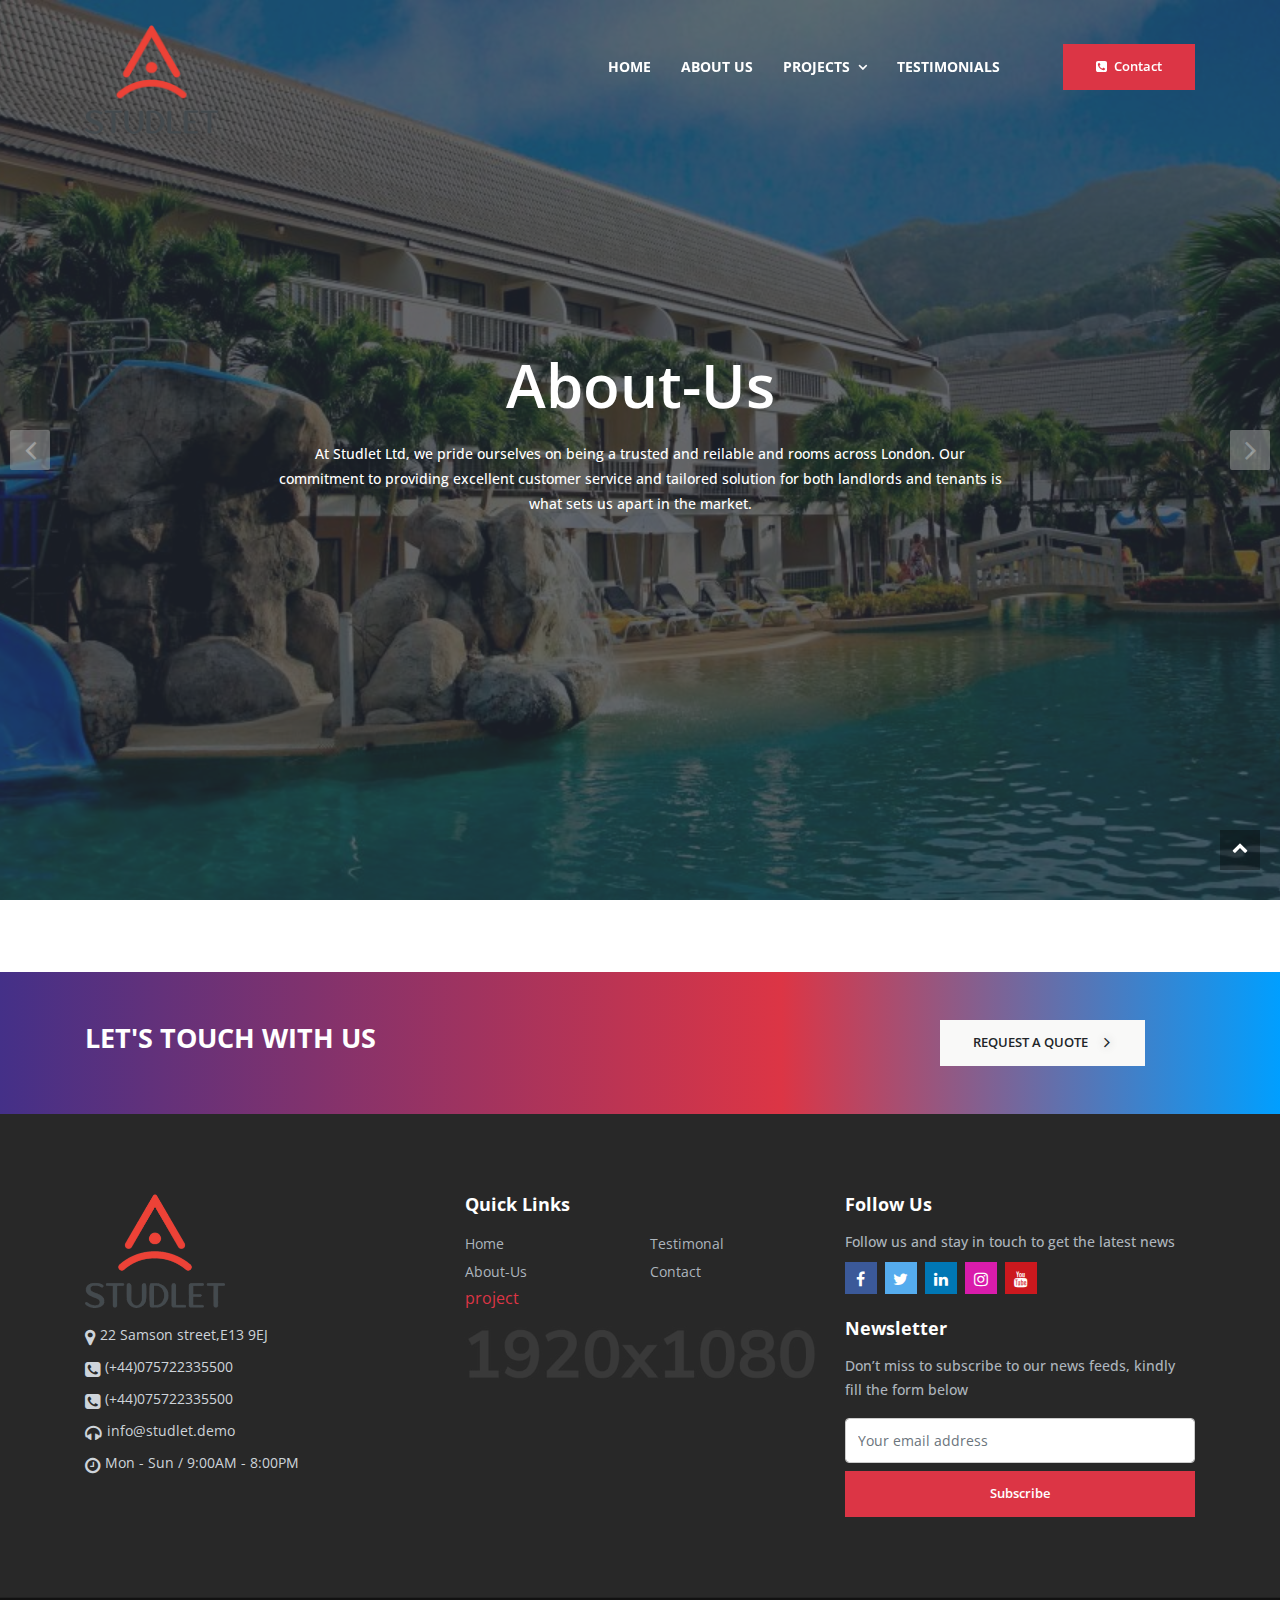
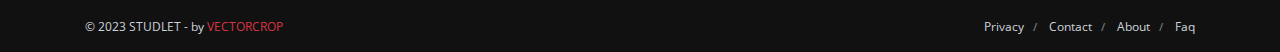
<file: about.html>
<!DOCTYPE html>
<html lang="en">

<head>

    <meta charset="utf-8">
    <meta http-equiv="X-UA-Compatible" content="IE=edge">
    <meta name="viewport" content="width=device-width, initial-scale=1">
    <meta name="description" content="STUDLET">
    <meta name="keywords" content="STUDLET" />
    <meta name="author" content="me">
    <title>STUDLET</title>

    <!-- Facebook and Twitter integration -->
    <meta property="og:title" content="" />
    <meta property="og:image" content="" />
    <meta property="og:url" content="" />
    <meta property="og:site_name" content="" />
    <meta property="og:description" content="" />
    <meta name="twitter:title" content="" />
    <meta name="twitter:image" content="" />
    <meta name="twitter:url" content="" />
    <meta name="twitter:card" content="" />

    <link rel="manifest" href="site.webmanifest">
    <!-- favicon.ico in the root directory -->
    <link rel="apple-touch-icon" href="icon.png">
    <meta name="theme-color" content=" #DC3545">
    <link href="./css/styles.css?fd365619e86ad9137a29" rel="stylesheet">
    <link rel="icon" type="image/x-icon" href="/images/studlet-logo-removebg-preview.png">
</head>

<body>
    <!-- HEADER -->
    <header class="header__style-one">
        <!-- NAVBAR -->
        <nav class="navbar navbar-hover navbar-expand-lg navbar-soft navbar-transparent">
            <div class="container">
                <div class="new-new-01">
                <img class="img-new-1" src="images/studlet-logo-removebg-preview.png" alt=""> 
              </div>  
                <a class="navbar-brand" href="/index.html">
                     <h3>
                       
                        <font color=" #DC3545"></font>
                    </h3>
                </a>
                <button class="navbar-toggler" type="button" data-toggle="collapse" data-target="#main_nav99">
                    <span class="navbar-toggler-icon"></span>
                </button>
                <div class="collapse navbar-collapse" id="main_nav99">
                    <ul class="navbar-nav mx-auto ">

                        <li class="nav-item"><a class="nav-link" href="/index.html"> Home </a></li>
                        <li class="nav-item"><a class="nav-link" href="/about.html"> About Us </a></li>

                        <li class="nav-item dropdown">
                            <a class="nav-link active dropdown-toggle" href="#" data-toggle="dropdown"> Projects </a>
                            <ul class="dropdown-menu dropdown-menu-left animate fade-up">
                                <li><a class="dropdown-item" href="/project/upcoming-pro.html">Upcoming Projects </a></li>
                                <li><a class="dropdown-item" href="/project/project.html"> Projects </a></li>


                            </ul>
                        </li>
                        <li class="nav-item"><a class="nav-link" href="/testimonal.html"> testimonials </a></li>
                    </ul>


                    <!-- Search bar.// -->
                    <ul class="navbar-nav ">
                        <li>
                            <a href="contact.html" class="btn btn-primary text-capitalize">
                                <i class="fa fa-phone-square mr-1"></i> contact</a>
                        </li>
                    </ul>
                    <!-- Search content bar.// -->
                    <div class="top-search navigation-shadow">
                        <div class="container">
                            <div class="input-group ">
                                <form action="#">

                                    <div class="row no-gutters mt-3">
                                        <div class="col">
                                            <input class="form-control border-secondary border-right-0 rounded-0"
                                                type="search" value="" placeholder="Search " id="example-search-input4">
                                        </div>
                                        <div class="col-auto">
                                            <a class="btn btn-outline-secondary border-left-0 rounded-0 rounded-right"
                                                href="/index.html">
                                                <i class="fa fa-search"></i>
                                            </a>
                                        </div>
                                    </div>

                                </form>
                            </div>
                        </div>
                    </div>
                    <!-- Search content bar.// -->
                </div> <!-- navbar-collapse.// -->
            </div>
        </nav>
        <!-- END NAVBAR -->
    </header>
    <!-- END HEADER -->
    <!-- CAROUSEL -->

    <!-- CAROUSEL -->
    <div class="slider-container">
        <div class="container-slider-image-full  ">
            <div id="carouselExampleIndicators" class="carousel slide carousel-fade" data-ride="carousel">
                <ol class="carousel-indicators d-none">
                    <li data-target="#carouselExampleIndicators" data-slide-to="0" class="active"></li>
                    <li data-target="#carouselExampleIndicators" data-slide-to="1"></li>
                    <li data-target="#carouselExampleIndicators" data-slide-to="2"></li>
                </ol>
                <div class="carousel-inner">
                    <div class="carousel-item active banner-max-height">
                        <img class="d-block w-100" src="images/img3.jpg" alt="First slide">
                        <div class="carousel-caption banner__slide-overlay d-flex h-100">
                            <div class="carousel__content">
                                <div class="container">
                                    <div class="row justify-content-center">
                                        <div class="col-lg-8 col-md-12 col-sm-12 text-center">
                                            <div class="slider__content-title ">
                                                <h2 data-animation="fadeInDown" data-delay=".2s" data-duration="1000ms"
                                                    class="text-white animated fadeInDown ">
                                                    About-us</h2>
                                                <p data-animation="fadeInUp" data-delay=".4s" data-duration="1000ms"
                                                    class="text-white animated fadeInUp">

                                                    At Studlet Ltd, we pride ourselves on being a trusted and reilable and rooms across London. Our commitment to providing excellent customer service and tailored solution for both landlords and tenants is what sets us apart in the market.
                                                </p>
                                                
                                            </div>
                                        </div>
                                    </div>
                                </div>
                            </div>
                        </div>
                    </div>
                    
                    
                </div>

            </div>
            <a class="carousel-control-prev" href="#carouselExampleIndicators" role="button" data-slide="prev">
                <!-- <span class="carousel-control-prev-icon" aria-hidden="true"></span>
                <span class="sr-only">Previous</span> -->
                <span class="carousel-control-nav-prev">
                    <i class="fa fa-2x fa-angle-left"></i>
                </span>
            </a>
            <a class="carousel-control-next" href="#carouselExampleIndicators" role="button" data-slide="next">
                <!-- <span class="carousel-control-next-icon" aria-hidden="true"></span>
                <span class="sr-only">Next</span> -->
                <span class="carousel-control-nav-next">
                    <i class="fa fa-2x fa-angle-right"></i>
                </span>
            </a>
        </div>
    </div>

    <div class="clearfix"></div>
    <!-- END CAROUSEL -->
    <!-- END CAROSUEL -->
  


    <br><br><br>

   
   
   
    <!-- BRAND PARTNER -->
    <!-- <section class="projects__partner bg-light">
        <div class="container">
            <div class="row justify-content-center">
                <div class="col-md-8 col-lg-6">
                    <div class="title__head">
                        <h2 class="text-center text-capitalize">our partners</h2>
                        <p class="text-center text-capitalize">Brand Partners Successful Projects Trusted Many Clients
                            Real Estate </p>
                    </div>
                </div>
            </div>
            <div class="row">
                <div class="col-md-12">
                    <div class="projects__partner-logo">
                        <ul class="list-inline mb-0">
                            <li class="list-inline-item">
                                <img src="images/partner-logo6.png" alt="" class="img-fluid">
                            </li>
                            <li class="list-inline-item">
                                <img src="images/partner-logo7.png" alt="" class="img-fluid">
                            </li>
                            <li class="list-inline-item">
                                <img src="images/partner-logo8.png" alt="" class="img-fluid">
                            </li>
                            <li class="list-inline-item">
                                <img src="images/partner-logo1.png" alt="" class="img-fluid">
                            </li>
                            <li class="list-inline-item">
                                <img src="images/partner-logo5.png" alt="" class="img-fluid">
                            </li>
                        </ul>
                    </div>
                </div>
            </div>
        </div>
    </section> -->
    <!-- END BRAND PARTNER -->

    <!-- TESTIMONIAL -->
    <!-- <section>
        <div class="container">
            <div class="row">
                <div class="col-md-8 col-lg-6 mx-auto">
                    <div class="title__head">
                        <h2 class="text-center text-capitalize">
                            what people says
                        </h2>
                        <p class="text-center text-capitalize">people says about walls property.</p>
                    </div>
                </div>
                <div class="clearfix"></div>
            </div>
            <div class="testimonial owl-carousel owl-theme"> -->
    <!-- TESTIMONIAL -->
    <!-- <div class="item testimonial__block">
                    <div class="testimonial__block-card bg-reviews">
                        <p>
                            Thank you walls property help me, choice dream home We were impressed with the build
                            quality, Plus they are competitively priced.
                        </p>
                    </div>
                    <div class="testimonial__block-users">
                        <div class="testimonial__block-users-img">
                            <img src="images/80x80.jpg" alt="" class="img-fluid">
                        </div>
                        <div class="testimonial__block-users-name">
                            jhon doe <br>
                            <span>owner, digital agency</span>
                        </div>
                    </div>
                </div> -->
    <!-- END TESTIMONIAL -->
    <!-- TESTIMONIAL -->
    <!-- <div class="item testimonial__block">
                    <div class="testimonial__block-card bg-reviews">
                        <p>
                            Thank you walls property help me, choice dream home We were impressed with the build
                            quality, Plus they are competitively priced.
                        </p>
                    </div>
                    <div class="testimonial__block-users">
                        <div class="testimonial__block-users-img">
                            <img src="images/80x80.jpg" alt="" class="img-fluid">
                        </div>
                        <div class="testimonial__block-users-name">
                            jhon doe <br>
                            <span>owner, digital agency</span>
                        </div>
                    </div>
                </div> -->
    <!-- END TESTIMONIAL -->
    <!-- TESTIMONIAL -->
    <!-- <div class="item testimonial__block">
                    <div class="testimonial__block-card bg-reviews">
                        <p>
                            Thank you walls property help me, choice dream home We were impressed with the build
                            quality, Plus they are competitively priced.
                        </p>
                    </div>
                    <div class="testimonial__block-users">
                        <div class="testimonial__block-users-img">
                            <img src="images/80x80.jpg" alt="" class="img-fluid">
                        </div>
                        <div class="testimonial__block-users-name">
                            jhon doe <br>
                            <span>owner, digital agency</span>
                        </div>
                    </div>
                </div> -->
    <!-- END TESTIMONIAL -->
    <!-- TESTIMONIAL -->
    <!-- <div class="item testimonial__block">
                    <div class="testimonial__block-card bg-reviews">
                        <p>
                            Thank you walls property help me, choice dream home We were impressed with the build
                            quality, Plus they are competitively priced.
                        </p>
                    </div>
                    <div class="testimonial__block-users">
                        <div class="testimonial__block-users-img">
                            <img src="images/80x80.jpg" alt="" class="img-fluid">
                        </div>
                        <div class="testimonial__block-users-name">
                            jhon doe <br>
                            <span>owner, digital agency</span>
                        </div>
                    </div>
                </div> -->
    <!-- END TESTIMONIAL -->
    <!-- TESTIMONIAL -->
    <!-- <div class="item testimonial__block">
                    <div class="testimonial__block-card bg-reviews">
                        <p>
                            Thank you walls property help me, choice dream home We were impressed with the build
                            quality, Plus they are competitively priced.
                        </p>
                    </div>
                    <div class="testimonial__block-users">
                        <div class="testimonial__block-users-img">
                            <img src="images/80x80.jpg" alt="" class="img-fluid">
                        </div>
                        <div class="testimonial__block-users-name">
                            jhon doe <br>
                            <span>owner, digital agency</span>
                        </div>
                    </div>
                </div> -->
    <!-- END TESTIMONIAL -->
    <!-- 
            </div>
        </div>
    </section> -->
    <!-- END TESTIMONIAL -->

    <!-- BLOG -->

    <!-- END BLOG -->


   <!-- CALL TO ACTION -->
   <section class="cta-v1 py-5">
    <div class="container">
        <div class="row align-items-center">
            <div class="col-lg-9">
                <h2 class="text-uppercase text-white">Let's touch with us</h2>
                <p class="text-capitalize text-white">
                </p>

            </div>
            <div class="col-lg-3">
                <a href="/contact.html" class="btn btn-light text-uppercase ">request a quote
                    <i class="fa fa-angle-right ml-3 arrow-btn "></i></a>
            </div>
        </div>
    </div>
</section>
<!-- END CALL TO ACTION -->

    <!-- Footer  -->
    <footer>
        <div class="wrapper__footer bg-theme-footer">
            <div class="container">
                <div class="row">
                    <!-- ADDRESS -->
                    <div class="col-md-4">
                        <div class="widget__footer">
                            <figure>
                                <img class="logo-studlet" src="/images/studlet-logo-removebg-preview.png" alt="Italian Trulli">
                                <font color=" #DC3545"> </font>
                            </figure>
                            <ul class="list-unstyled mb-0 mt-3">
                                <li> <b> <i class="fa fa-map-marker"></i></b><span>22 Samson street,E13 9EJ</span> </li>
                                <li> <b><i class="fa fa-phone-square"></i></b><span>(+44)075722335500</span> </li>
                                <li> <b><i class="fa fa-phone-square"></i></b><span>(+44)075722335500</span> </li>
                                <li> <b><i class="fa fa-headphones"></i></b><span>info@studlet.demo</span> </li>
                                <li> <b><i class="fa fa-clock-o"></i></b><span>Mon - Sun / 9:00AM - 8:00PM</span> </li>
                            </ul>
                        </div>

                    </div>
                    <!-- END ADDRESS -->

                    <!-- QUICK LINKS -->
                    <div class="col-md-4">
                        <div class="widget__footer">
                            <h4 class="footer-title">Quick Links</h4>
                            <div class="link__category-two-column">
                                <ul class="list-unstyled ">
                                    <li class="list-inline-item">
                                        <a href="/index.html">Home</a>
                                    </li>
                                    <li class="list-inline-item">
                                        <a href="/contact.html">About-us</a>
                                    </li class="list-inline-item">
                                        <a href="/project/upcoming-pro.html">project</a>
                                    </li>
                                    <li class="list-inline-item">
                                        <a href="/testimonal.html">Testimonal</a>
                                    </li>
                                    <li class="list-inline-item">
                                        <a href="/contact.html">Contact</a>
                                    </li>
                                    
                                </ul>
                            </div>
                        </div>
                    </div>
                    <!-- END QUICK LINKS -->


                    <!-- NEWSLETTERS -->
                    <div class="col-md-4">
                        <div class="widget__footer">
                            <h4 class="footer-title">follow us </h4>
                            <p class="mb-2">
                                Follow us and stay in touch to get the latest news
                            </p>
                            <p>
                                <button class="btn btn-social btn-social-o facebook mr-1">
                                    <i class="fa fa-facebook-f"></i>
                                </button>
                                <button class="btn btn-social btn-social-o twitter mr-1">
                                    <i class="fa fa-twitter"></i>
                                </button>

                                <button class="btn btn-social btn-social-o linkedin mr-1">
                                    <i class="fa fa-linkedin"></i>
                                </button>
                                <button class="btn btn-social btn-social-o instagram mr-1">
                                    <i class="fa fa-instagram"></i>
                                </button>

                                <button class="btn btn-social btn-social-o youtube mr-1">
                                    <i class="fa fa-youtube"></i>
                                </button>
                            </p>
                            <br>
                            <h4 class="footer-title">newsletter</h4>
                            <!-- Form Newsletter -->
                            <div class="widget__form-newsletter ">
                                <p>

                                    Don’t miss to subscribe to our news feeds, kindly fill the form below
                                </p>
                                <div class="mt-3">
                                    <input type="text" class="form-control mb-2" placeholder="Your email address">

                                    <button class="btn btn-primary btn-block text-capitalize" type="button">subscribe

                                    </button>
                                </div>
                            </div>

                        </div>
                    </div>
                    <!-- END NEWSLETTER -->
                </div>
            </div>
        </div>

        <!-- Footer Bottom -->
        <div class="bg__footer-bottom-v1">
            <div class="container">
                <div class="row flex-column-reverse flex-md-row">
                    <div class="col-md-6">
                        <span>
                            © 2023 STUDLET - by
                            <a href="https://vectorcrop.com/">VectorCrop</a>
                        </span>
                    </div>
                    <div class="col-md-6">
                        <ul class="list-inline ">
                            <li class="list-inline-item">
                                <a href="#">
                                    privacy
                                </a>
                            </li>
                            <li class="list-inline-item">
                                <a href="/contact.html">
                                    contact
                                </a>
                            </li>
                            <li class="list-inline-item">
                                <a href="/about.html">
                                    about
                                </a>
                            </li>
                            <li class="list-inline-item">
                                <a href="#">
                                    faq
                                </a>
                            </li>
                        </ul>
                    </div>
                </div>
            </div>
        </div>
        <!-- End Footer  -->
    </footer>

    <!-- SCROLL TO TOP -->
    <a href="javascript:" id="return-to-top"><i class="fa fa-chevron-up"></i></a>
    <!-- END SCROLL TO TOP -->
    <script src="./js/index.bundle.js?fd365619e86ad9137a29"></script>
</body>

</html>
</file>
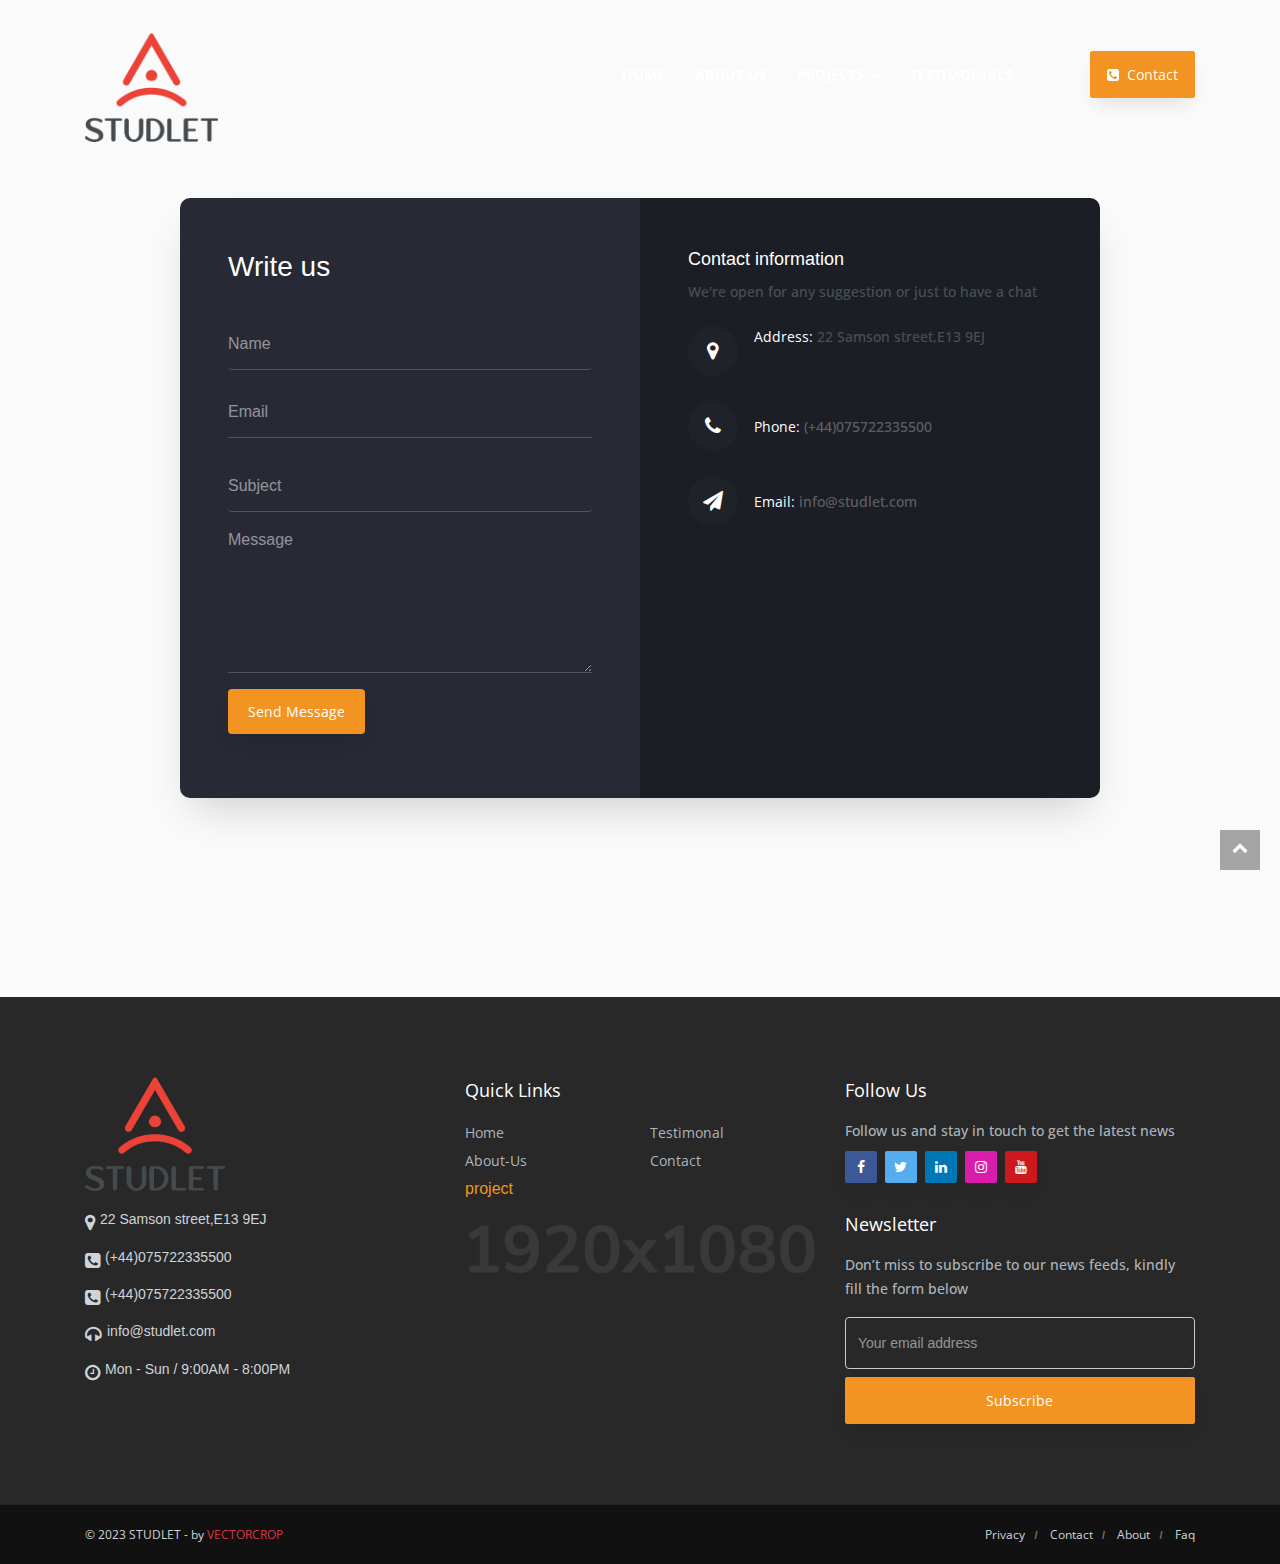
<file: contact.html>
<!DOCTYPE html>
<html lang="en">

<head>

    <meta charset="utf-8">
    <meta http-equiv="X-UA-Compatible" content="IE=edge">
    <meta name="viewport" content="width=device-width, initial-scale=1">
    <meta name="description" content="STUDLET">
    <meta name="keywords" content="STUDLET" />
    <meta name="author" content="me">
    <title>STUDLET</title>

    <!-- Facebook and Twitter integration -->
    <meta property="og:title" content="" />
    <meta property="og:image" content="" />
    <meta property="og:url" content="" />
    <meta property="og:site_name" content="" />
    <meta property="og:description" content="" />
    <meta name="twitter:title" content="" />
    <meta name="twitter:image" content="" />
    <meta name="twitter:url" content="" />
    <meta name="twitter:card" content="" />

    <link rel="manifest" href="site.webmanifest">
    <!-- favicon.ico in the root directory -->
    <link rel="apple-touch-icon" href="icon.png">
    <meta name="theme-color" content=" #DC3545">
    <link href="./css/styles.css?fd365619e86ad9137a29" rel="stylesheet">
    <link rel="icon" type="image/x-icon" href="/images/studlet-logo-removebg-preview.png">
    <link rel="stylesheet" href="/css/contact.css" rel="stylesheet">
</head>

<body>
    <!-- HEADER -->
    <header class="header__style-one">
        <!-- NAVBAR -->
        <nav class="navbar navbar-hover navbar-expand-lg navbar-soft navbar-transparent">
            <div class="container">
                <div class="new-new-01">
                <img class="img-new-1" src="images/studlet-logo-removebg-preview.png" alt=""> 
              </div>  
                <a class="navbar-brand" href="/index.html">
                     <h3>
                       
                        <font color=" #DC3545"></font>
                    </h3>
                </a>
                <button class="navbar-toggler" type="button" data-toggle="collapse" data-target="#main_nav99">
                    <span class="navbar-toggler-icon"></span>
                </button>
                <div class="collapse navbar-collapse" id="main_nav99">
                    <ul class="navbar-nav mx-auto ">

                        <li class="nav-item"><a class="nav-link" href="/index.html"> Home </a></li>
                        <li class="nav-item"><a class="nav-link" href="/about.html"> About Us </a></li>

                        <li class="nav-item dropdown">
                            <a class="nav-link active dropdown-toggle" href="#" data-toggle="dropdown"> Projects </a>
                            <ul class="dropdown-menu dropdown-menu-left animate fade-up">
                                <li><a class="dropdown-item" href="/project/upcoming-pro.html">Upcoming Projects </a></li>
                                <li><a class="dropdown-item" href="/project/project.html"> Projects </a></li>


                            </ul>
                        </li>
                        <li class="nav-item"><a class="nav-link" href="/testimonal.html"> testimonials </a></li>
                    </ul>


                    <!-- Search bar.// -->
                    <ul class="navbar-nav ">
                        <li>
                            <a href="contact.html" class="btn btn-primary text-capitalize">
                                <i class="fa fa-phone-square mr-1"></i> contact</a>
                        </li>
                    </ul>
                    <!-- Search content bar.// -->
                    <div class="top-search navigation-shadow">
                        <div class="container">
                            <div class="input-group ">
                                <form action="#">

                                    <div class="row no-gutters mt-3">
                                        <div class="col">
                                            <input class="form-control border-secondary border-right-0 rounded-0"
                                                type="search" value="" placeholder="Search " id="example-search-input4">
                                        </div>
                                        <div class="col-auto">
                                            <a class="btn btn-outline-secondary border-left-0 rounded-0 rounded-right"
                                                href="/index.html">
                                                <i class="fa fa-search"></i>
                                            </a>
                                        </div>
                                    </div>

                                </form>
                            </div>
                        </div>
                    </div>
                    <!-- Search content bar.// -->
                </div> <!-- navbar-collapse.// -->
            </div>
        </nav>
        <!-- END NAVBAR -->
    </header>
    <!-- END HEADER -->
    <!-- CAROUSEL -->

   
    <!-- END CAROSUEL -->

<br><br><br>
    <section class="ftco-section">
		<div class="container">
			<div class="row justify-content-center">
			</div>
			<div class="row justify-content-center">
				<div class="col-lg-10">
					<div class="wrapper">
						<div class="row no-gutters">
							<div class="col-md-6 d-flex align-items-stretch">
								<div class="contact-wrap w-100 p-md-5 p-4 py-5">
									<h3 class="mb-4">Write us</h3>
									<div id="form-message-warning" class="mb-4"></div> 
				      		<div id="form-message-success" class="mb-4">
				            Your message was sent, thank you!
				      		</div>
									<form method="POST" id="contactForm" name="contactForm" class="contactForm">
										<div class="row">
											<div class="col-md-12">
												<div class="form-group">
													<input type="text" class="form-control" name="name" id="name" placeholder="Name">
												</div>
											</div>
											<div class="col-md-12"> 
												<div class="form-group">
													<input type="email" class="form-control" name="email" id="email" placeholder="Email">
												</div>
											</div>
											<div class="col-md-12">
												<div class="form-group">
													<input type="text" class="form-control" name="subject" id="subject" placeholder="Subject">
												</div>
											</div>
											<div class="col-md-12">
												<div class="form-group">
													<textarea name="message" class="form-control" id="message" cols="30" rows="6" placeholder="Message"></textarea>
												</div>
											</div>
											<div class="col-md-12">
												<div class="form-group">
													<input type="submit" value="Send Message" class="btn btn-primary">
													<div class="submitting"></div>
												</div>
											</div>
										</div>
									</form>
								</div>
							</div>
							<div class="col-md-6 d-flex align-items-stretch">
								<div class="info-wrap w-100 p-md-5 p-4 py-5 img">
									<h3>Contact information</h3>
									<p class="mb-4">We're open for any suggestion or just to have a chat</p>
				        	<div class="dbox w-100 d-flex align-items-start">
				        		<div class="icon d-flex align-items-center justify-content-center">
				        			<span class="fa fa-map-marker"></span>
				        		</div>
				        		<div class="text pl-3">
					            <p><span>Address:</span> 22 Samson street,E13 9EJ</p>
					          </div>
				          </div>
				        	<div class="dbox w-100 d-flex align-items-center">
				        		<div class="icon d-flex align-items-center justify-content-center">
				        			<span class="fa fa-phone"></span>
				        		</div>
				        		<div class="text pl-3">
					            <p><span>Phone:</span> <a href="tel://1234567920">(+44)075722335500</a></p>
					          </div>
				          </div>
				        	<div class="dbox w-100 d-flex align-items-center">
				        		<div class="icon d-flex align-items-center justify-content-center">
				        			<span class="fa fa-paper-plane"></span>
				        		</div>
				        		<div class="text pl-3">
					            <p><span>Email:</span> <a href="mailto:info@yoursite.com">info@studlet.com</a></p>
					          </div>
				          </div>
			          </div>
							</div>
						</div>
					</div>
				</div>
			</div>
		</div>
	</section>
  


    <br><br><br>

   
   
   








   
    <!-- Footer  -->
    <footer>
        <div class="wrapper__footer bg-theme-footer">
            <div class="container">
                <div class="row">
                    <!-- ADDRESS -->
                    <div class="col-md-4">
                        <div class="widget__footer">
                            <figure>
                                <img class="logo-studlet" src="/images/studlet-logo-removebg-preview.png" alt="Italian Trulli">
                                <font color=" #DC3545"> </font>
                            </figure>
                            <ul class="list-unstyled mb-0 mt-3">
                                <li> <b> <i class="fa fa-map-marker"></i></b><span>22 Samson street,E13 9EJ</span> </li>
                                <li> <b><i class="fa fa-phone-square"></i></b><span>(+44)075722335500</span> </li>
                                <li> <b><i class="fa fa-phone-square"></i></b><span>(+44)075722335500</span> </li>
                                <li> <b><i class="fa fa-headphones"></i></b><span>info@studlet.com</span> </li>
                                <li> <b><i class="fa fa-clock-o"></i></b><span>Mon - Sun / 9:00AM - 8:00PM</span> </li>
                            </ul>
                        </div>

                    </div>
                    <!-- END ADDRESS -->

                    <!-- QUICK LINKS -->
                    <div class="col-md-4">
                        <div class="widget__footer">
                            <h4 class="footer-title">Quick Links</h4>
                            <div class="link__category-two-column">
                                <ul class="list-unstyled ">
                                    <li class="list-inline-item">
                                        <a href="/index.html">Home</a>
                                    </li>
                                    <li class="list-inline-item">
                                        <a href="/contact.html">About-us</a>
                                    </li class="list-inline-item">
                                        <a href="/project/upcoming-pro.html">project</a>
                                    </li>
                                    <li class="list-inline-item">
                                        <a href="/testimonal.html">Testimonal</a>
                                    </li>
                                    <li class="list-inline-item">
                                        <a href="/contact.html">Contact</a>
                                    </li>
                                    
                                </ul>
                            </div>
                        </div>
                    </div>
                    <!-- END QUICK LINKS -->


                    <!-- NEWSLETTERS -->
                    <div class="col-md-4">
                        <div class="widget__footer">
                            <h4 class="footer-title">follow us </h4>
                            <p class="mb-2">
                                Follow us and stay in touch to get the latest news
                            </p>
                            <p>
                                <button class="btn btn-social btn-social-o facebook mr-1">
                                    <i class="fa fa-facebook-f"></i>
                                </button>
                                <button class="btn btn-social btn-social-o twitter mr-1">
                                    <i class="fa fa-twitter"></i>
                                </button>

                                <button class="btn btn-social btn-social-o linkedin mr-1">
                                    <i class="fa fa-linkedin"></i>
                                </button>
                                <button class="btn btn-social btn-social-o instagram mr-1">
                                    <i class="fa fa-instagram"></i>
                                </button>

                                <button class="btn btn-social btn-social-o youtube mr-1">
                                    <i class="fa fa-youtube"></i>
                                </button>
                            </p>
                            <br>
                            <h4 class="footer-title">newsletter</h4>
                            <!-- Form Newsletter -->
                            <div class="widget__form-newsletter ">
                                <p>

                                    Don’t miss to subscribe to our news feeds, kindly fill the form below
                                </p>
                                <div class="mt-3">
                                    <input type="text" class="form-control mb-2" placeholder="Your email address">

                                    <button class="btn btn-primary btn-block text-capitalize" type="button">subscribe

                                    </button>
                                </div>
                            </div>

                        </div>
                    </div>
                    <!-- END NEWSLETTER -->
                </div>
            </div>
        </div>

        <!-- Footer Bottom -->
        <div class="bg__footer-bottom-v1">
            <div class="container">
                <div class="row flex-column-reverse flex-md-row">
                    <div class="col-md-6">
                        <span>
                            © 2023 STUDLET - by
                            <a href="https://vectorcrop.com/">VectorCrop </a>
                        </span>
                    </div>
                    <div class="col-md-6">
                        <ul class="list-inline ">
                            <li class="list-inline-item">
                                <a href="#">
                                    privacy
                                </a>
                            </li>
                            <li class="list-inline-item">
                                <a href="/contact.html">
                                    contact
                                </a>
                            </li>
                            <li class="list-inline-item">
                                <a href="/about.html">
                                    about
                                </a>
                            </li>
                            <li class="list-inline-item">
                                <a href="#">
                                    faq
                                </a>
                            </li>
                        </ul>
                    </div>
                </div>
            </div>
        </div>
        <!-- End Footer  -->
    </footer>

    <!-- SCROLL TO TOP -->
    <a href="javascript:" id="return-to-top"><i class="fa fa-chevron-up"></i></a>
    <!-- END SCROLL TO TOP -->
    <script src="./js/index.bundle.js?fd365619e86ad9137a29"></script>
</body>

</html>
</file>
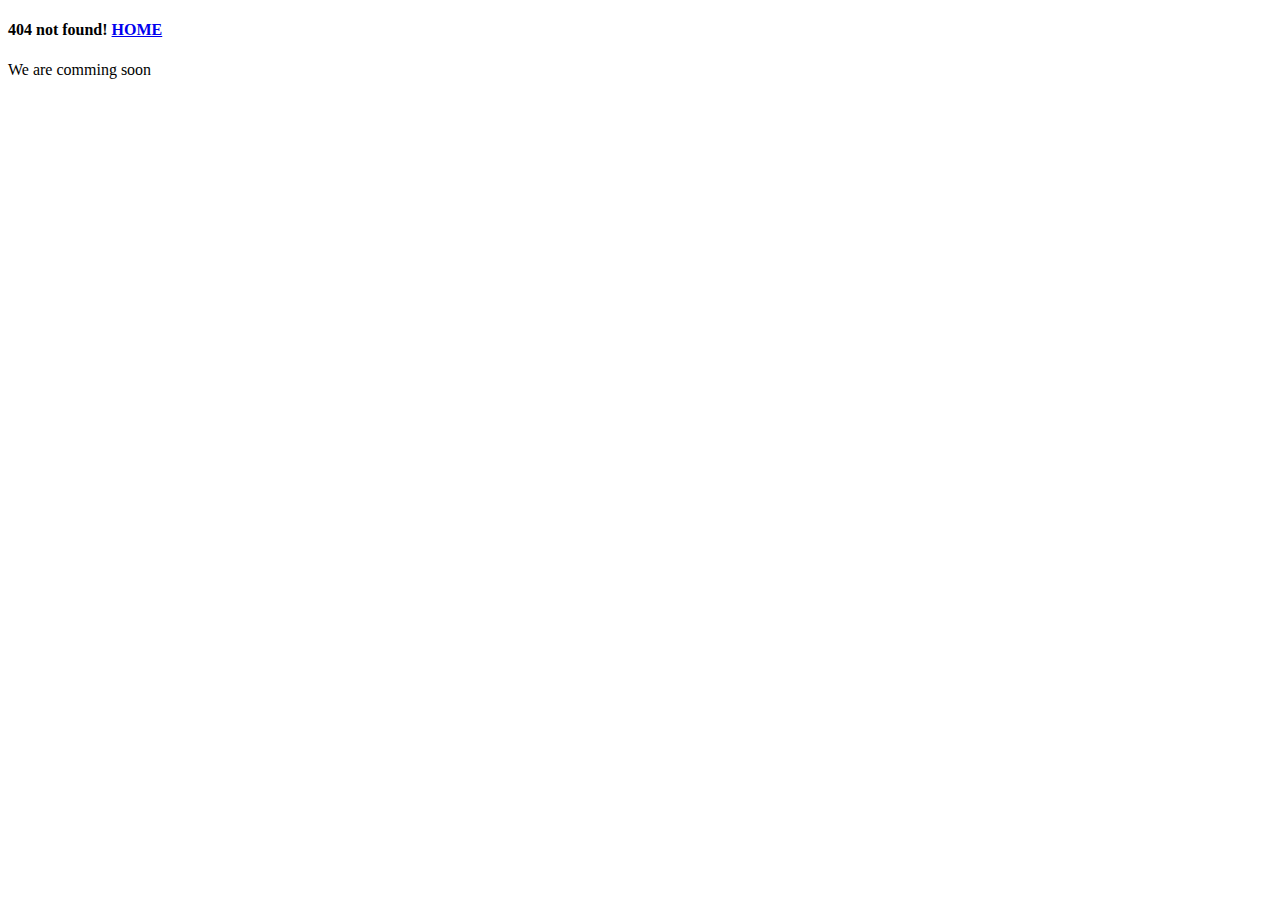
<file: testimonal.html>
<!DOCTYPE html>
<html lang="en">
<head>
    <meta charset="UTF-8">
    <meta name="viewport" content="width=<<<device-width>>>, initial-scale=1.0">
    <link rel="icon" type="image/x-icon" href="/images/studlet-logo-removebg-preview.png">
    <title>STUDLET</title>
</head>
<body><b>
    <h4>404 not found! <a href="/index.html">HOME </a> </h4>
</b>
<p>We are comming soon</p> 
</body>
</html>
</file>
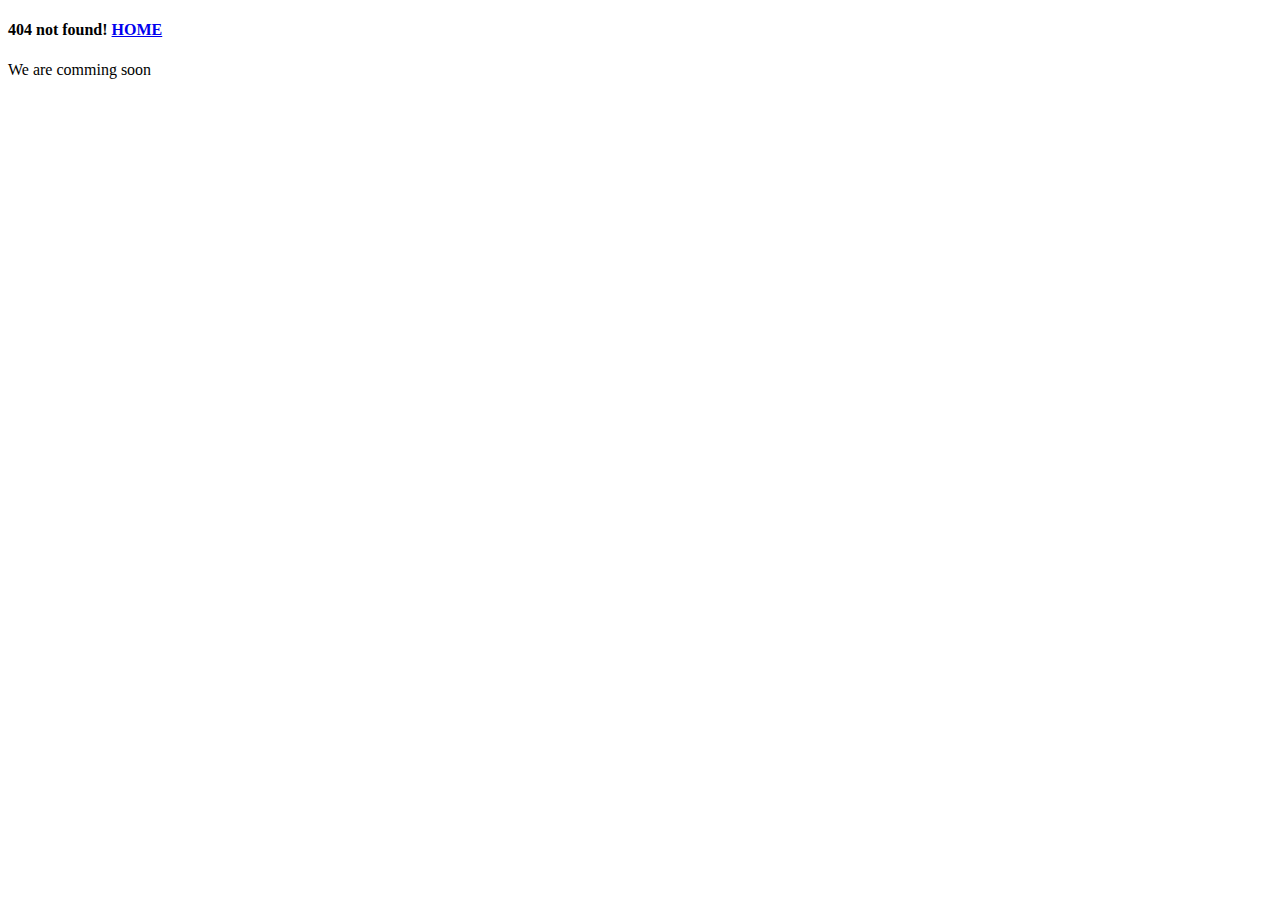
<file: project/project.html>
<!DOCTYPE html>
<html lang="en">
<head>
    <meta charset="UTF-8"><link rel="icon" type="image/x-icon" href="/images/studlet-logo-removebg-preview.png">
    <meta name="viewport" content="width=<<<device-width>>>, initial-scale=1.0">
    <title>STUDLET</title>
</head>
<body><b>
    <h4>404 not found! <a href="/index.html">HOME </a> </h4>
</b>
<p>We are comming soon</p> 
</body>
</html>

<!-- <p class="text-capitalize text-white">consectetur adipiscing elit, sed do eiusmod tempor incididunt
    ut labore et dolore
</p> -->
</file>
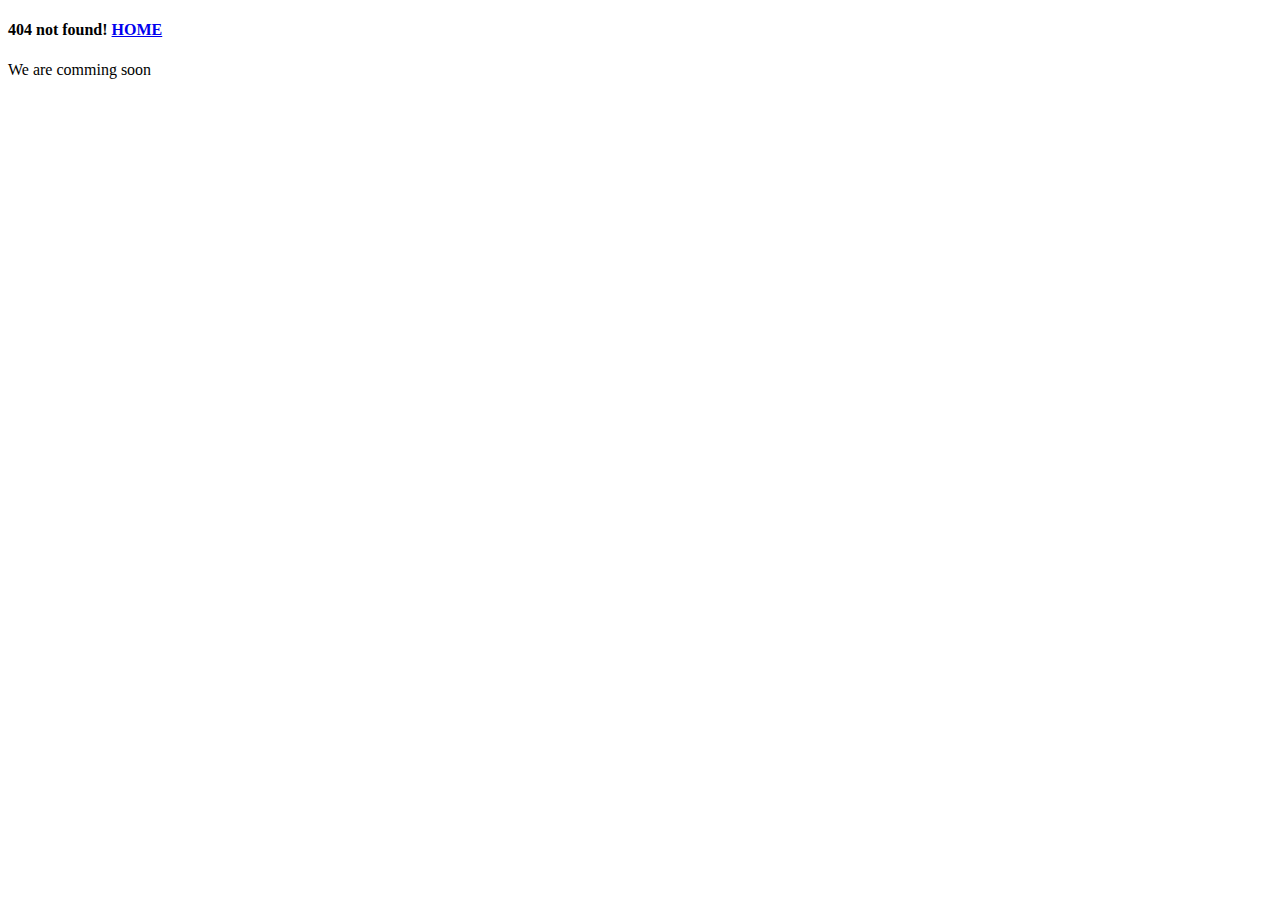
<file: project/upcoming-pro.html>
<!DOCTYPE html>
<html lang="en">
<head>
    <meta charset="UTF-8">
    <meta name="viewport" content="width=<<<device-width>>>, initial-scale=1.0">
    <title>Document</title>
</head>
<body><b>
    <h4>404 not found! <a href="/index.html">HOME </a> </h4>
</b>
<p>We are comming soon</p> 
</body>
</html>
</file>
